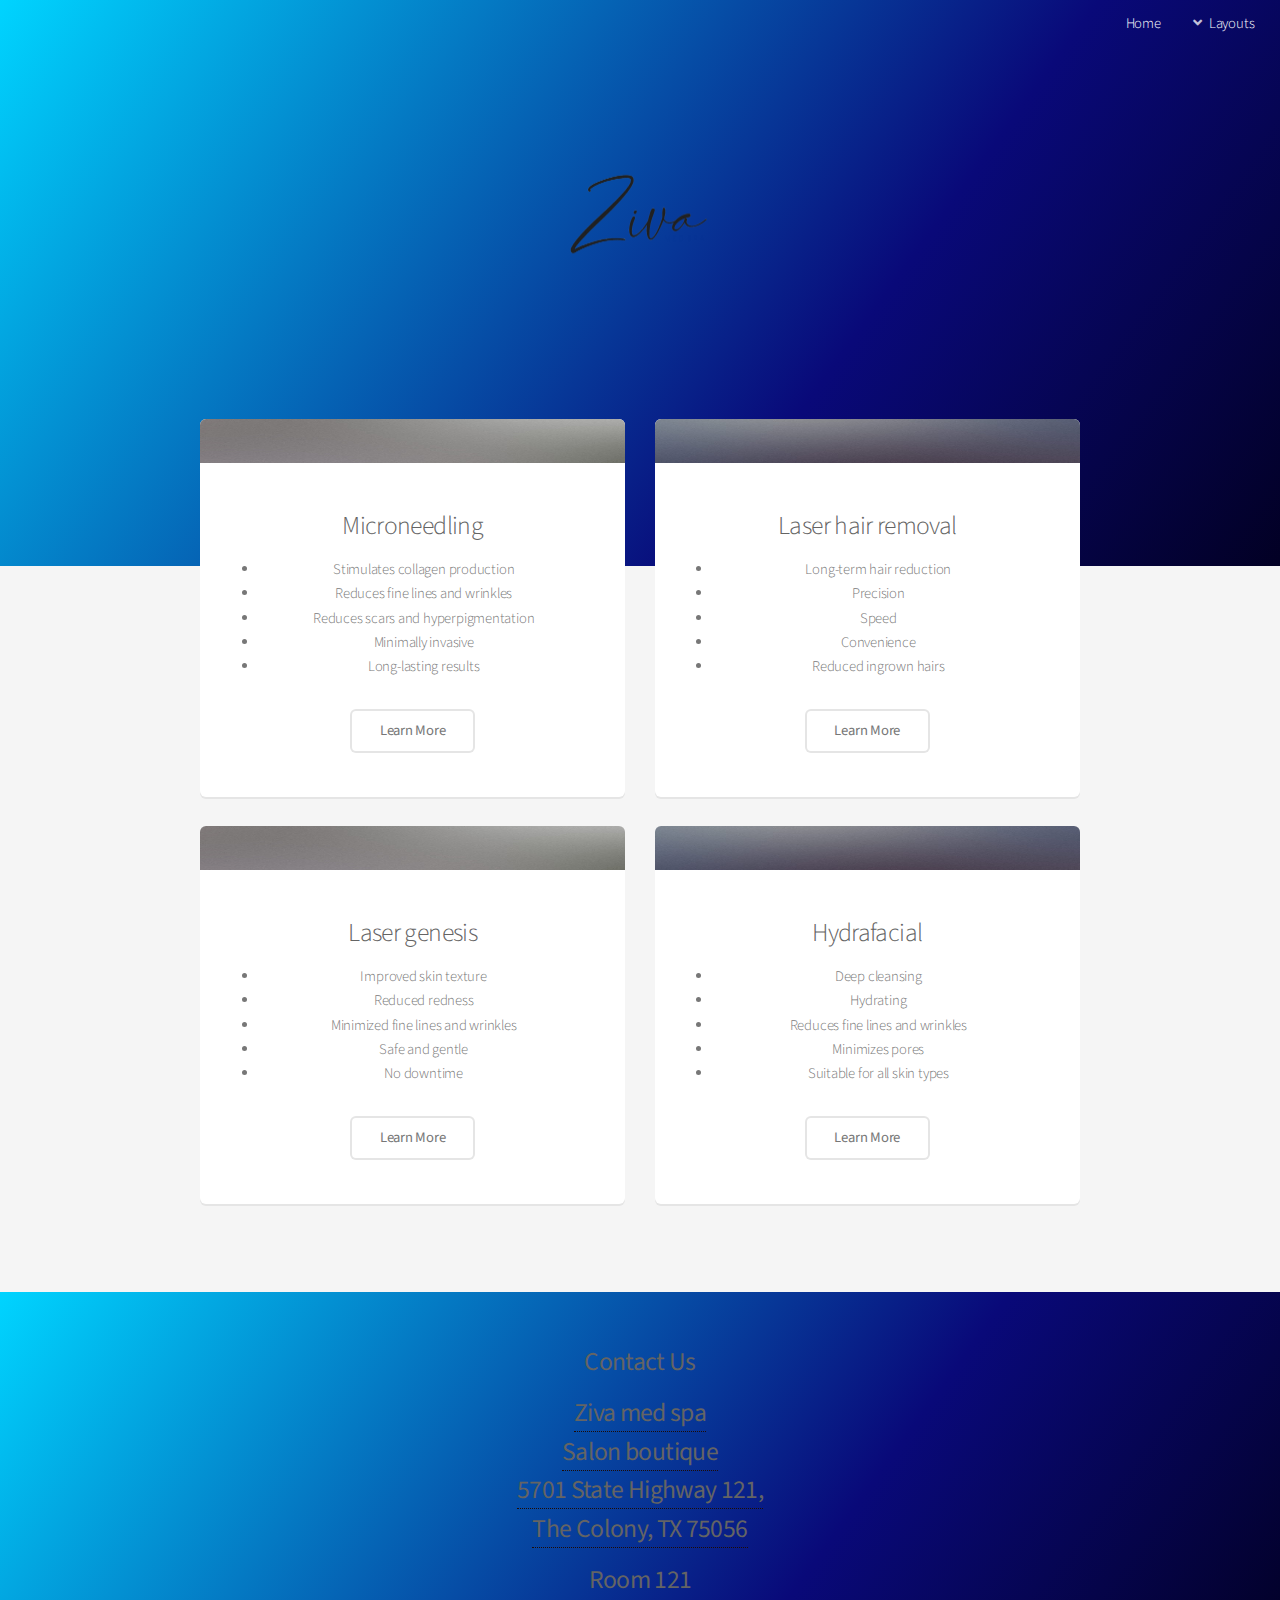
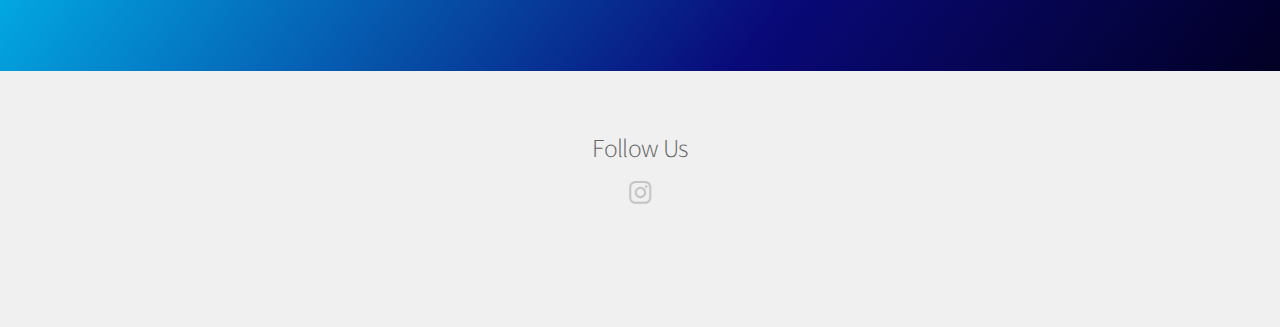
<file: index.html>
<!DOCTYPE HTML>

<html>
	<head>
		<title>Ziva</title>
		<meta charset="utf-8" />
		<meta name="viewport" content="width=device-width, initial-scale=1, user-scalable=no" />
		<link rel="stylesheet" href="assets/css/main.css" />
	</head>
	<body class="landing is-preload">
		<div id="page-wrapper">

			<!-- Header -->
				<header id="header" class="alt">
					<nav id="nav">
						<ul>
							<li><a href="index.html">Home</a></li>
							<li>
								<a href="#" class="icon solid fa-angle-down">Layouts</a>
								<ul>
									<li><a href="generic.html">Spa Specialties</a></li>
									<li><a href="contact.html">About Us</a></li>
								
								</ul>
							</li>
						</ul>
					</nav>
				</header>

			<!-- Banner -->
				<section id="banner">
					<img style="color:blue;height:10em;width: auto;text-align:center;" src="images/My project.png" alt="ZIVA Med Spa">
					
				
				</section>

			<!-- Main -->
				<section id="main" class="container">

					

					<div class="row">
						<div class="col-6 col-12-narrower">

							<section class="box special">
								<span class="image featured"><img src="images/pic02.jpg" alt="" /></span>
								<h3>Microneedling</h3>
								<ul>
								<li>Stimulates collagen production</li>
								<li>Reduces fine lines and wrinkles</li>
								<li>Reduces scars and hyperpigmentation</li>
								<li>Minimally invasive</li>
								<li>Long-lasting results</li></ul><ul class="actions special">
									<li><a href="generic.html#micr" class="button alt">Learn More</a></li>
								</ul>
							</section>

						</div>
						<div class="col-6 col-12-narrower">

							<section class="box special">
								<span class="image featured"><img src="images/pic03.jpg" alt="" /></span>
								<h3>Laser hair removal</h3>
								<ul>
								<li>Long-term hair reduction</li>
								<li>Precision</li>
								<li>Speed</li>
								<li>Convenience</li>
								<li>Reduced ingrown hairs</li></ul><ul class="actions special">
									<li><a href="generic.html#lhr" class="button alt">Learn More</a></li>
								</ul>
							</section>

						</div>
					</div>

					<div class="row">
						<div class="col-6 col-12-narrower">

							<section class="box special">
								<span class="image featured"><img src="images/pic02.jpg" alt="" /></span>
								<h3>Laser genesis</h3>
								<ul>
								<li>Improved skin texture</li>
								<li>Reduced redness</li>
								<li>Minimized fine lines and wrinkles</li>
								<li>Safe and gentle</li>
								<li>No downtime</li></ul><ul class="actions special">
									<li><a href="generic.html#lgen" class="button alt">Learn More</a></li>
								</ul>
							</section>

						</div>
						<div class="col-6 col-12-narrower">

							<section class="box special">
								<span class="image featured"><img src="images/pic03.jpg" alt="" /></span>
								<h3>Hydrafacial</h3>
								<ul>
								<li>Deep cleansing</li>
								<li>Hydrating</li>
								<li>Reduces fine lines and wrinkles</li>
								<li>Minimizes pores</li>
								<li>Suitable for all skin types</li></ul><ul class="actions special">
									<li><a href="generic.html#hydr" class="button alt">Learn More</a></li>
								</ul>
							</section>

						</div>
					</div>

				</section>

			<!-- CTA -->
				<section id="cta">

					<h3><b>Contact Us</b> </h3>
					
						<h3><a href="https://www.google.com/maps/place/Salon+Boutique+in+The+Colony,+TX+Salon+Suites/@33.0781345,-96.8685054,17z/data=!3m1!4b1!4m6!3m5!1s0x864c3b6f20e20d5f:0xc29a68a99bcab2b4!8m2!3d33.0781345!4d-96.8659305!16s%2Fg%2F11h2ff355b"><b> Ziva med spa <br>
							Salon boutique <br>
							5701 State Highway 121,<br>
							The Colony, TX 75056<br>
							</b></a></h3> 
						<h3><b>Room 121</b> </h3>



				</section>

			<!-- Footer -->
			
				<footer id="footer">
					<h3>Follow Us</h3>
					<ul class="icons">
						<!-- <li><a href="#" class="icon brands fa-twitter"><span class="label">Twitter</span></a></li> -->
						<!-- <li><a href="#" class="icon brands fa-facebook-f"><span class="label">Facebook</span></a></li> -->
						<li><a href="https://instagram.com/ziva.medspa?igshid=YmMyMTA2M2Y=
							" class="icon brands fa-instagram"><span class="label">Instagram</span></a></li>
						<!-- <li><a href="#" class="icon brands fa-github"><span class="label">Github</span></a></li>
						<li><a href="#" class="icon brands fa-dribbble"><span class="label">Dribbble</span></a></li>
						<li><a href="#" class="icon brands fa-google-plus"><span class="label">Google+</span></a></li> -->
					</ul>
					<ul class="copyright">
					</ul>
				</footer>

		</div>

		<!-- Scripts -->
			<script src="assets/js/jquery.min.js"></script>
			<script src="assets/js/jquery.dropotron.min.js"></script>
			<script src="assets/js/jquery.scrollex.min.js"></script>
			<script src="assets/js/browser.min.js"></script>
			<script src="assets/js/breakpoints.min.js"></script>
			<script src="assets/js/util.js"></script>
			<script src="assets/js/main.js"></script>

	</body>
</html>
</file>
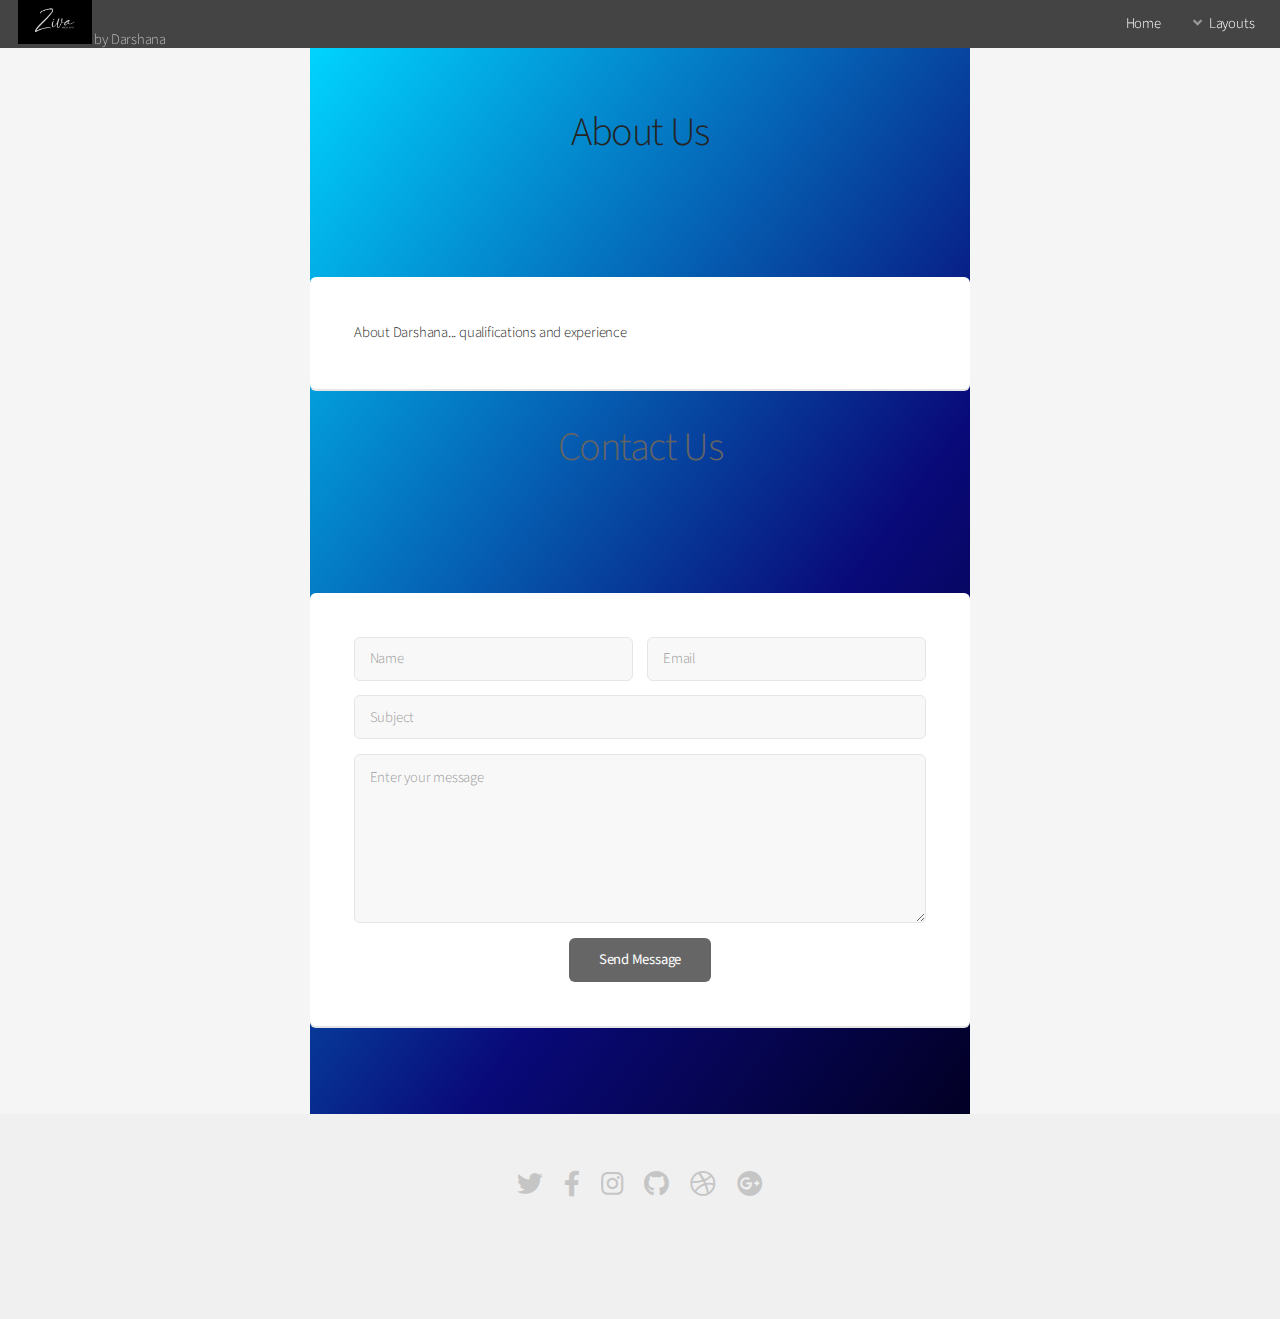
<file: contact.html>
<!DOCTYPE HTML>

<html >
	<head>
		<title>Ziva Contact</title>
		<meta charset="utf-8" />
		<meta name="viewport" content="width=device-width, initial-scale=1, user-scalable=no" />
		<link rel="stylesheet" href="assets/css/main.css" />
	</head>
	<body class="is-preload">
		<div id="page-wrapper">

			<!-- Header -->
			<header id="header">
				<h1><a href="index.html"><img src="images/BlZIVA.png" alt="Ziva Med Spa"></IMg></a> by Darshana</h1>
				<nav id="nav">
					<ul>
						<li><a href="index.html">Home</a></li>
						<li>
							<a href="#" class="icon solid fa-angle-down">Layouts</a>
							<ul>
								<li><a href="generic.html">Spa Specialties</a></li>
								<li><a href="contact.html">About Us</a></li>
								
							
							</ul>
						</li>
					</ul>
				</nav>
			</header>

			<!-- Main -->
				<section id="main" class="container medium" style="background: linear-gradient(306deg, rgba(2,0,36,1) 0%, rgba(9,9,121,1) 35%, rgba(0,212,255,1) 100%)">
					<header>
						<h2 style="color:rgb(36, 36, 36)">About Us</h2>
						<p></p>
					</header>
					<div class="box">
						<p style="color:rgb(36, 36, 36)">About Darshana... qualifications and experience</p>
						</div>
					<header>
						<h2>Contact Us</h2>
						<p></p>
					</header>
					<div class="box">
						<form method="post" action="#">
							<div class="row gtr-50 gtr-uniform">
								<div class="col-6 col-12-mobilep">
									<input type="text" name="name" id="name" value="" placeholder="Name" />
								</div>
								<div class="col-6 col-12-mobilep">
									<input type="email" name="email" id="email" value="" placeholder="Email" />
								</div>
								<div class="col-12">
									<input type="text" name="subject" id="subject" value="" placeholder="Subject" />
								</div>
								<div class="col-12">
									<textarea name="message" id="message" placeholder="Enter your message" rows="6"></textarea>
								</div>
								<div class="col-12">
									<ul class="actions special">
										<li><input type="submit" value="Send Message" /></li>
									</ul>
								</div>
							</div>
						</form>
					</div>
				</section>

			<!-- Footer -->
				<footer id="footer">
					<ul class="icons">
						<li><a href="#" class="icon brands fa-twitter"><span class="label">Twitter</span></a></li>
						<li><a href="#" class="icon brands fa-facebook-f"><span class="label">Facebook</span></a></li>
						<li><a href="#" class="icon brands fa-instagram"><span class="label">Instagram</span></a></li>
						<li><a href="#" class="icon brands fa-github"><span class="label">Github</span></a></li>
						<li><a href="#" class="icon brands fa-dribbble"><span class="label">Dribbble</span></a></li>
						<li><a href="#" class="icon brands fa-google-plus"><span class="label">Google+</span></a></li>
					</ul>
					
				</footer>

		</div>

		<!-- Scripts -->
			<script src="assets/js/jquery.min.js"></script>
			<script src="assets/js/jquery.dropotron.min.js"></script>
			<script src="assets/js/jquery.scrollex.min.js"></script>
			<script src="assets/js/browser.min.js"></script>
			<script src="assets/js/breakpoints.min.js"></script>
			<script src="assets/js/util.js"></script>
			<script src="assets/js/main.js"></script>

	</body>
</html>
</file>
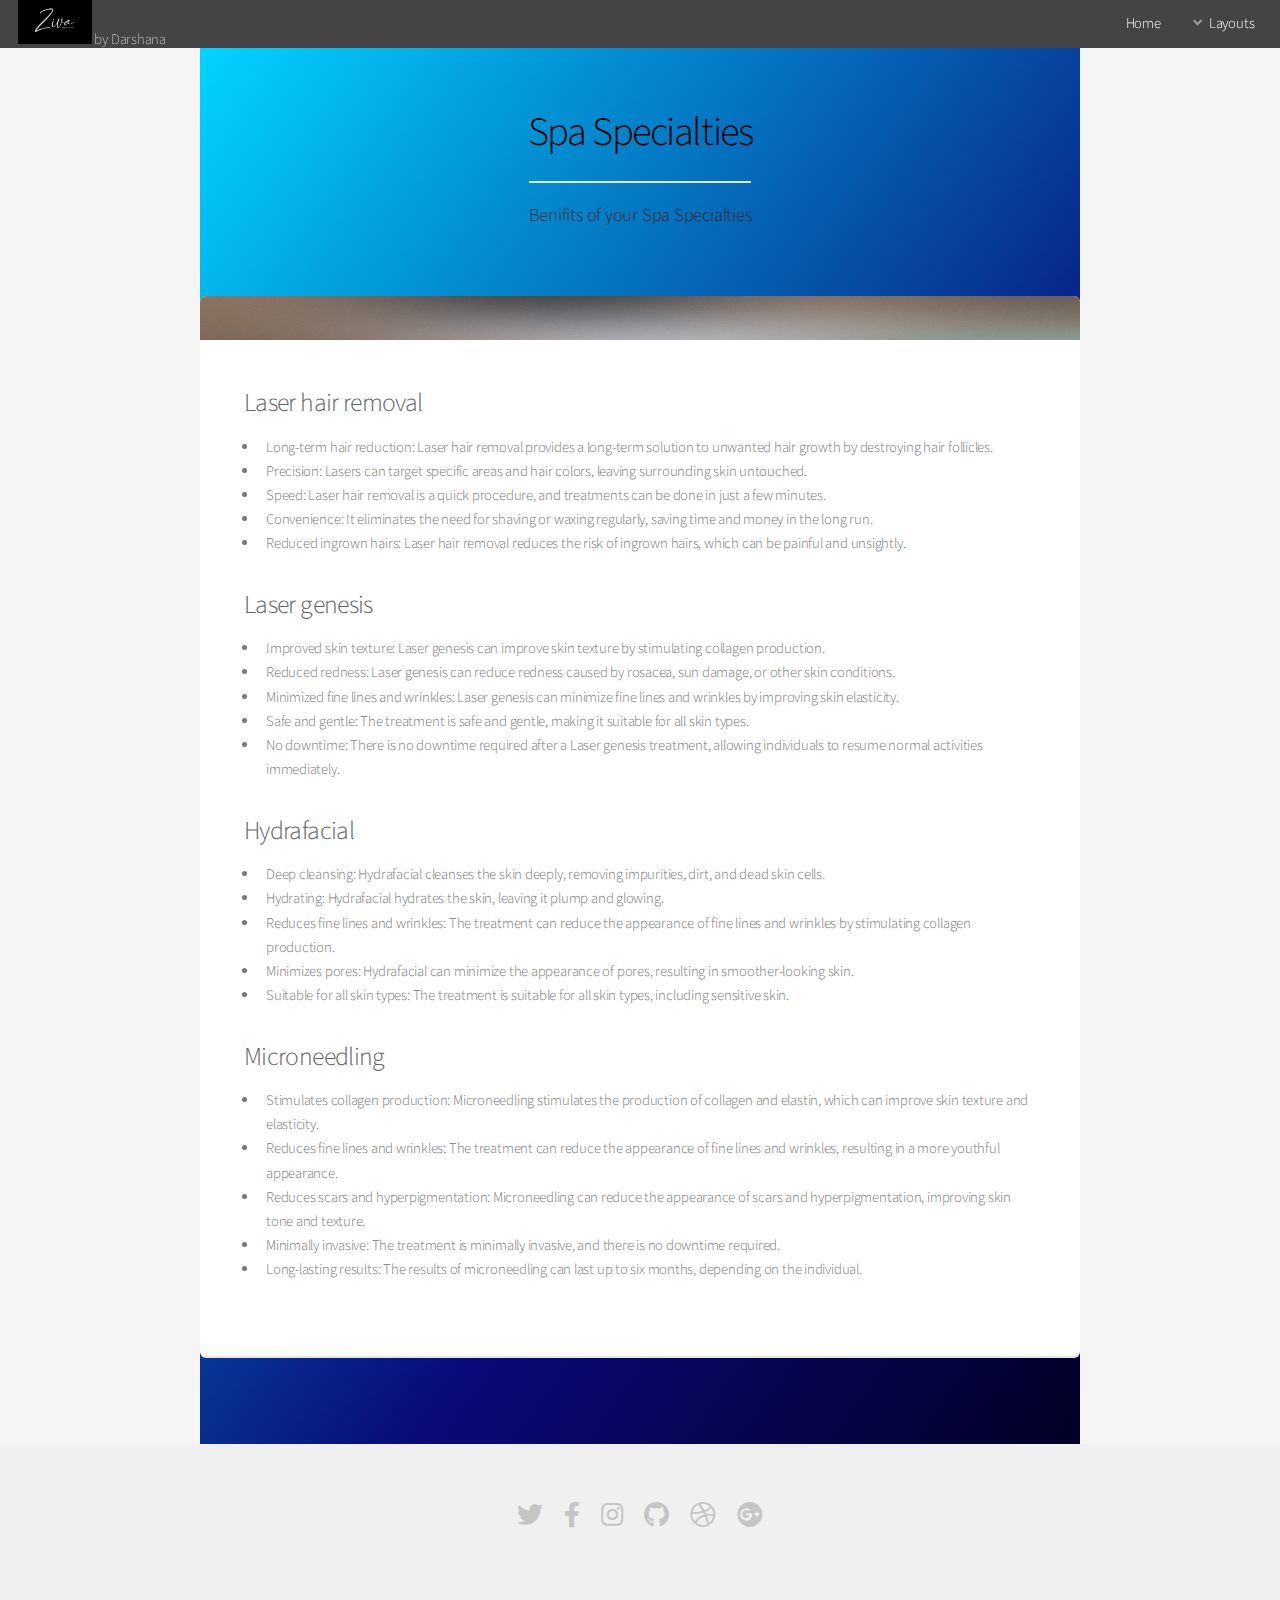
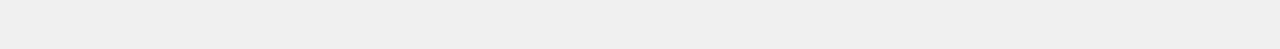
<file: generic.html>
<!DOCTYPE HTML>

<html>
	<head>
		<title>Ziva</title>
		<meta charset="utf-8" />
		<meta name="viewport" content="width=device-width, initial-scale=1, user-scalable=no" />
		<link rel="stylesheet" href="assets/css/main.css" />
	</head>
	<body class="is-preload">
		<div id="page-wrapper">

			<!-- Header -->
				<header id="header">
					<h1><a href="index.html"><img src="images/BlZIVA.png" alt="Ziva Med Spa"></IMg></a> by Darshana</h1>
					<nav id="nav">
						<ul>
							<li><a href="index.html">Home</a></li>
							<li>
								<a href="#" class="icon solid fa-angle-down">Layouts</a>
								<ul>
									<li><a href="generic.html">Spa Specialties</a></li>
									<li><a href="contact.html">About Us</a></li>
									
								
								</ul>
							</li>
						</ul>
					</nav>
				</header>

			<!-- Main -->
				<section id="main" class="container" style="background: linear-gradient(306deg, rgba(2,0,36,1) 0%, rgba(9,9,121,1) 35%, rgba(0,212,255,1) 100%)">
					<header>
						<h2 style="color:black">Spa Specialties</h2>
						<p style="color:rgb(42, 40, 40)">Benifits of your Spa Specialties</p>
					</header>
					<div class="box">
						<span class="image featured"><img src="images/pic01.jpg" alt="" /></span>
						<h3 id="lhr">Laser hair removal</h3>
						
						<ul>
							<li>Long-term hair reduction: Laser hair removal provides a long-term solution to unwanted hair growth by destroying hair follicles.</li>
							<li>Precision: Lasers can target specific areas and hair colors, leaving surrounding skin untouched.</li>
							<li>Speed: Laser hair removal is a quick procedure, and treatments can be done in just a few minutes.</li>
							<li>Convenience: It eliminates the need for shaving or waxing regularly, saving time and money in the long run.</li>
							<li>Reduced ingrown hairs: Laser hair removal reduces the risk of ingrown hairs, which can be painful and unsightly.</li></ul>
						
						
						<div class="row">
							<div class="row-6 row-12-mobilep">
								<h3 id="lgen">Laser genesis</h3>


								<ul>
									<li>Improved skin texture: Laser genesis can improve skin texture by stimulating collagen production.</li>
									<li>Reduced redness: Laser genesis can reduce redness caused by rosacea, sun damage, or other skin conditions.</li>
									<li>Minimized fine lines and wrinkles: Laser genesis can minimize fine lines and wrinkles by improving skin elasticity.</li>
									<li>Safe and gentle: The treatment is safe and gentle, making it suitable for all skin types.</li>
									<li>No downtime: There is no downtime required after a Laser genesis treatment, allowing individuals to resume normal activities immediately.</li></ul>
							</div>
							<div class="row-6 row-12-mobilep">
								<h3 id="hydr">Hydrafacial</h3>


								<ul>
									<li>Deep cleansing: Hydrafacial cleanses the skin deeply, removing impurities, dirt, and dead skin cells.</li>
									<li>Hydrating: Hydrafacial hydrates the skin, leaving it plump and glowing.</li>
									<li>Reduces fine lines and wrinkles: The treatment can reduce the appearance of fine lines and wrinkles by stimulating collagen production.</li>
									<li>Minimizes pores: Hydrafacial can minimize the appearance of pores, resulting in smoother-looking skin.</li>
									<li>Suitable for all skin types: The treatment is suitable for all skin types, including sensitive skin.</li></ul>	
							
							</div>
							<div class="row-6 row-12-mobilep">
								<h3 id="micr">Microneedling</h3>


								<ul>
									<li>Stimulates collagen production: Microneedling stimulates the production of collagen and elastin, which can improve skin texture and elasticity.</li>
									<li>Reduces fine lines and wrinkles: The treatment can reduce the appearance of fine lines and wrinkles, resulting in a more youthful appearance.</li>
									<li>Reduces scars and hyperpigmentation: Microneedling can reduce the appearance of scars and hyperpigmentation, improving skin tone and texture.</li>
									<li>Minimally invasive: The treatment is minimally invasive, and there is no downtime required.</li>
									<li>Long-lasting results: The results of microneedling can last up to six months, depending on the individual.</li></ul>	
							
							</div>
						</div>
					</div>
				</section>

			<!-- Footer -->
				<footer id="footer">
					<ul class="icons">
						<li><a href="#" class="icon brands fa-twitter"><span class="label">Twitter</span></a></li>
						<li><a href="#" class="icon brands fa-facebook-f"><span class="label">Facebook</span></a></li>
						<li><a href="#" class="icon brands fa-instagram"><span class="label">Instagram</span></a></li>
						<li><a href="#" class="icon brands fa-github"><span class="label">Github</span></a></li>
						<li><a href="#" class="icon brands fa-dribbble"><span class="label">Dribbble</span></a></li>
						<li><a href="#" class="icon brands fa-google-plus"><span class="label">Google+</span></a></li>
					</ul>
				
				</footer>

		</div>

		<!-- Scripts -->
			<script src="assets/js/jquery.min.js"></script>
			<script src="assets/js/jquery.dropotron.min.js"></script>
			<script src="assets/js/jquery.scrollex.min.js"></script>
			<script src="assets/js/browser.min.js"></script>
			<script src="assets/js/breakpoints.min.js"></script>
			<script src="assets/js/util.js"></script>
			<script src="assets/js/main.js"></script>

	</body>
</html>
</file>
<file: assets/css/main.css>
@import url("fontawesome-all.min.css");
@import url("https://fonts.googleapis.com/css?family=Source+Sans+Pro:300,400,300italic,400italic");

/*
	Alpha by HTML5 UP
	html5up.net | @ajlkn
	Free for personal and commercial use under the CCA 3.0 license (html5up.net/license)
*/

/* Reset */

/* Based on meyerweb.com/eric/tools/css/reset (v2.0 | 20110126 | License: public domain) */

	html, body, div, span, applet, object,
	iframe, h1, h2, h3, h4, h5, h6, p, blockquote,
	pre, a, abbr, acronym, address, big, cite,
	code, del, dfn, em, img, ins, kbd, q, s, samp,
	small, strike, strong, sub, sup, tt, var, b,
	u, i, center, dl, dt, dd, ol, ul, li, fieldset,
	form, label, legend, table, caption, tbody,
	tfoot, thead, tr, th, td, article, aside,
	canvas, details, embed, figure, figcaption,
	footer, header, hgroup, menu, nav, output, ruby,
	section, summary, time, mark, audio, video {
		margin: 0;
		padding: 0;
		border: 0;
		font-size: 100%;
		font: inherit;
		vertical-align: baseline;
	}

	img{width: 5em;height: 3em;}


	article, aside, details, figcaption, figure,
	footer, header, hgroup, menu, nav, section {
		display: block;
	}

	body {
		line-height: 1;
	}

	ol, ul {
		list-style: none;
	}

	blockquote, q {
		quotes: none;
	}

		blockquote:before, blockquote:after, q:before, q:after {
			content: '';
			content: none;
		}

	table {
		border-collapse: collapse;
		border-spacing: 0;
	}

	body {
		-webkit-text-size-adjust: none;
	}

	mark {
		background-color: transparent;
		color: inherit;
	}

	input::-moz-focus-inner {
		border: 0;
		padding: 0;
	}

	input, select, textarea {
		-moz-appearance: none;
		-webkit-appearance: none;
		-ms-appearance: none;
		appearance: none;
	}

/* Basic */

	@-ms-viewport {
		width: device-width;
	}

	body {
		-ms-overflow-style: scrollbar;
	}

	@media screen and (max-width: 480px) {

		html, body {
			min-width: 320px;
		}

	}

	html {
		box-sizing: border-box;
	}

	*, *:before, *:after {
		box-sizing: inherit;
	}

	body {
		background: #f5f5f5;
	}

	body, input, select, textarea {
		color: #777;
		font-family: "Source Sans Pro", sans-serif;
		font-size: 16pt;
		font-weight: 300;
		line-height: 1.65em;
		letter-spacing: -0.015em;
	}

	a {
		-moz-transition: color 0.2s ease-in-out, border-bottom-color 0.2s ease-in-out;
		-webkit-transition: color 0.2s ease-in-out, border-bottom-color 0.2s ease-in-out;
		-ms-transition: color 0.2s ease-in-out, border-bottom-color 0.2s ease-in-out;
		transition: color 0.2s ease-in-out, border-bottom-color 0.2s ease-in-out;
		border-bottom: dotted 1px;
		color: #e89980;
		text-decoration: none;
	}

		a:hover {
			border-bottom-color: transparent;
		}

	strong, b {
		color: #646464;
		font-weight: 400;
	}

	em, i {
		font-style: italic;
	}

	p {
		margin: 0 0 2em 0;
	}

	h1, h2, h3, h4, h5, h6 {
		color: #646464;
		font-weight: 300;
		line-height: 1em;
		margin: 0 0 0.5em 0;
	}

		h1 a, h2 a, h3 a, h4 a, h5 a, h6 a {
			color: inherit;
			text-decoration: none;
		}

	h2 {
		font-size: 2.25em;
		line-height: 1.5em;
		letter-spacing: -0.035em;
	}

	h3 {
		font-size: 1.75em;
		line-height: 1.5em;
		letter-spacing: -0.025em;
	}

	h4 {
		font-size: 1.1em;
		line-height: 1.5em;
		letter-spacing: 0;
	}

	h5 {
		font-size: 0.9em;
		line-height: 1.5em;
		letter-spacing: 0;
	}

	h6 {
		font-size: 0.7em;
		line-height: 1.5em;
		letter-spacing: 0;
	}

	sub {
		font-size: 0.8em;
		position: relative;
		top: 0.5em;
	}

	sup {
		font-size: 0.8em;
		position: relative;
		top: -0.5em;
	}

	hr {
		border: 0;
		border-bottom: solid 2px #e5e5e5;
		margin: 2em 0;
	}

		hr.major {
			margin: 3em 0;
		}

	blockquote {
		border-left: solid 4px #e5e5e5;
		font-style: italic;
		margin: 0 0 2em 0;
		padding: 0.5em 0 0.5em 2em;
	}

	pre {
		-webkit-overflow-scrolling: touch;
		background: #f8f8f8;
		border-radius: 6px;
		border: solid 1px #e5e5e5;
		font-family: monospace;
		font-size: 0.9em;
		line-height: 1.75em;
		margin: 0 0 2em 0;
		overflow-x: auto;
		padding: 1em 1.5em;
	}

	code {
		background: #f8f8f8;
		border-radius: 6px;
		border: solid 1px #e5e5e5;
		font-family: monospace;
		font-size: 0.9em;
		margin: 0 0.25em;
		padding: 0.25em 0.65em;
	}

	.align-left {
		text-align: left;
	}

	.align-center {
		text-align: center;
	}

	.align-right {
		text-align: right;
	}

/* Row */

	.row {
		display: flex;
		flex-wrap: wrap;
		box-sizing: border-box;
		align-items: stretch;
	}

		.row > * {
			box-sizing: border-box;
		}

		.row.gtr-uniform > * > :last-child {
			margin-bottom: 0;
		}

		.row.aln-left {
			justify-content: flex-start;
		}

		.row.aln-center {
			justify-content: center;
		}

		.row.aln-right {
			justify-content: flex-end;
		}

		.row.aln-top {
			align-items: flex-start;
		}

		.row.aln-middle {
			align-items: center;
		}

		.row.aln-bottom {
			align-items: flex-end;
		}

		.row > .imp {
			order: -1;
		}

		.row > .col-1 {
			width: 8.33333%;
		}

		.row > .off-1 {
			margin-left: 8.33333%;
		}

		.row > .col-2 {
			width: 16.66667%;
		}

		.row > .off-2 {
			margin-left: 16.66667%;
		}

		.row > .col-3 {
			width: 25%;
		}

		.row > .off-3 {
			margin-left: 25%;
		}

		.row > .col-4 {
			width: 33.33333%;
		}

		.row > .off-4 {
			margin-left: 33.33333%;
		}

		.row > .col-5 {
			width: 41.66667%;
		}

		.row > .off-5 {
			margin-left: 41.66667%;
		}

		.row > .col-6 {
			width: 50%;
		}

		.row > .off-6 {
			margin-left: 50%;
		}

		.row > .col-7 {
			width: 58.33333%;
		}

		.row > .off-7 {
			margin-left: 58.33333%;
		}

		.row > .col-8 {
			width: 66.66667%;
		}

		.row > .off-8 {
			margin-left: 66.66667%;
		}

		.row > .col-9 {
			width: 75%;
		}

		.row > .off-9 {
			margin-left: 75%;
		}

		.row > .col-10 {
			width: 83.33333%;
		}

		.row > .off-10 {
			margin-left: 83.33333%;
		}

		.row > .col-11 {
			width: 91.66667%;
		}

		.row > .off-11 {
			margin-left: 91.66667%;
		}

		.row > .col-12 {
			width: 100%;
		}

		.row > .off-12 {
			margin-left: 100%;
		}

		.row.gtr-0 {
			margin-top: 0;
			margin-left: 0em;
		}

			.row.gtr-0 > * {
				padding: 0 0 0 0em;
			}

			.row.gtr-0.gtr-uniform {
				margin-top: 0em;
			}

				.row.gtr-0.gtr-uniform > * {
					padding-top: 0em;
				}

		.row.gtr-25 {
			margin-top: 0;
			margin-left: -0.5em;
		}

			.row.gtr-25 > * {
				padding: 0 0 0 0.5em;
			}

			.row.gtr-25.gtr-uniform {
				margin-top: -0.5em;
			}

				.row.gtr-25.gtr-uniform > * {
					padding-top: 0.5em;
				}

		.row.gtr-50 {
			margin-top: 0;
			margin-left: -1em;
		}

			.row.gtr-50 > * {
				padding: 0 0 0 1em;
			}

			.row.gtr-50.gtr-uniform {
				margin-top: -1em;
			}

				.row.gtr-50.gtr-uniform > * {
					padding-top: 1em;
				}

		.row {
			margin-top: 0;
			margin-left: -2em;
		}

			.row > * {
				padding: 0 0 0 2em;
			}

			.row.gtr-uniform {
				margin-top: -2em;
			}

				.row.gtr-uniform > * {
					padding-top: 2em;
				}

		.row.gtr-150 {
			margin-top: 0;
			margin-left: -3em;
		}

			.row.gtr-150 > * {
				padding: 0 0 0 3em;
			}

			.row.gtr-150.gtr-uniform {
				margin-top: -3em;
			}

				.row.gtr-150.gtr-uniform > * {
					padding-top: 3em;
				}

		.row.gtr-200 {
			margin-top: 0;
			margin-left: -4em;
		}

			.row.gtr-200 > * {
				padding: 0 0 0 4em;
			}

			.row.gtr-200.gtr-uniform {
				margin-top: -4em;
			}

				.row.gtr-200.gtr-uniform > * {
					padding-top: 4em;
				}

		@media screen and (max-width: 1680px) {

			.row {
				display: flex;
				flex-wrap: wrap;
				box-sizing: border-box;
				align-items: stretch;
			}

				.row > * {
					box-sizing: border-box;
				}

				.row.gtr-uniform > * > :last-child {
					margin-bottom: 0;
				}

				.row.aln-left {
					justify-content: flex-start;
				}

				.row.aln-center {
					justify-content: center;
				}

				.row.aln-right {
					justify-content: flex-end;
				}

				.row.aln-top {
					align-items: flex-start;
				}

				.row.aln-middle {
					align-items: center;
				}

				.row.aln-bottom {
					align-items: flex-end;
				}

				.row > .imp-wide {
					order: -1;
				}

				.row > .col-1-wide {
					width: 8.33333%;
				}

				.row > .off-1-wide {
					margin-left: 8.33333%;
				}

				.row > .col-2-wide {
					width: 16.66667%;
				}

				.row > .off-2-wide {
					margin-left: 16.66667%;
				}

				.row > .col-3-wide {
					width: 25%;
				}

				.row > .off-3-wide {
					margin-left: 25%;
				}

				.row > .col-4-wide {
					width: 33.33333%;
				}

				.row > .off-4-wide {
					margin-left: 33.33333%;
				}

				.row > .col-5-wide {
					width: 41.66667%;
				}

				.row > .off-5-wide {
					margin-left: 41.66667%;
				}

				.row > .col-6-wide {
					width: 50%;
				}

				.row > .off-6-wide {
					margin-left: 50%;
				}

				.row > .col-7-wide {
					width: 58.33333%;
				}

				.row > .off-7-wide {
					margin-left: 58.33333%;
				}

				.row > .col-8-wide {
					width: 66.66667%;
				}

				.row > .off-8-wide {
					margin-left: 66.66667%;
				}

				.row > .col-9-wide {
					width: 75%;
				}

				.row > .off-9-wide {
					margin-left: 75%;
				}

				.row > .col-10-wide {
					width: 83.33333%;
				}

				.row > .off-10-wide {
					margin-left: 83.33333%;
				}

				.row > .col-11-wide {
					width: 91.66667%;
				}

				.row > .off-11-wide {
					margin-left: 91.66667%;
				}

				.row > .col-12-wide {
					width: 100%;
				}

				.row > .off-12-wide {
					margin-left: 100%;
				}

				.row.gtr-0 {
					margin-top: 0;
					margin-left: 0em;
				}

					.row.gtr-0 > * {
						padding: 0 0 0 0em;
					}

					.row.gtr-0.gtr-uniform {
						margin-top: 0em;
					}

						.row.gtr-0.gtr-uniform > * {
							padding-top: 0em;
						}

				.row.gtr-25 {
					margin-top: 0;
					margin-left: -0.5em;
				}

					.row.gtr-25 > * {
						padding: 0 0 0 0.5em;
					}

					.row.gtr-25.gtr-uniform {
						margin-top: -0.5em;
					}

						.row.gtr-25.gtr-uniform > * {
							padding-top: 0.5em;
						}

				.row.gtr-50 {
					margin-top: 0;
					margin-left: -1em;
				}

					.row.gtr-50 > * {
						padding: 0 0 0 1em;
					}

					.row.gtr-50.gtr-uniform {
						margin-top: -1em;
					}

						.row.gtr-50.gtr-uniform > * {
							padding-top: 1em;
						}

				.row {
					margin-top: 0;
					margin-left: -2em;
				}

					.row > * {
						padding: 0 0 0 2em;
					}

					.row.gtr-uniform {
						margin-top: -2em;
					}

						.row.gtr-uniform > * {
							padding-top: 2em;
						}

				.row.gtr-150 {
					margin-top: 0;
					margin-left: -3em;
				}

					.row.gtr-150 > * {
						padding: 0 0 0 3em;
					}

					.row.gtr-150.gtr-uniform {
						margin-top: -3em;
					}

						.row.gtr-150.gtr-uniform > * {
							padding-top: 3em;
						}

				.row.gtr-200 {
					margin-top: 0;
					margin-left: -4em;
				}

					.row.gtr-200 > * {
						padding: 0 0 0 4em;
					}

					.row.gtr-200.gtr-uniform {
						margin-top: -4em;
					}

						.row.gtr-200.gtr-uniform > * {
							padding-top: 4em;
						}

		}

		@media screen and (max-width: 1280px) {

			.row {
				display: flex;
				flex-wrap: wrap;
				box-sizing: border-box;
				align-items: stretch;
			}

				.row > * {
					box-sizing: border-box;
				}

				.row.gtr-uniform > * > :last-child {
					margin-bottom: 0;
				}

				.row.aln-left {
					justify-content: flex-start;
				}

				.row.aln-center {
					justify-content: center;
				}

				.row.aln-right {
					justify-content: flex-end;
				}

				.row.aln-top {
					align-items: flex-start;
				}

				.row.aln-middle {
					align-items: center;
				}

				.row.aln-bottom {
					align-items: flex-end;
				}

				.row > .imp-normal {
					order: -1;
				}

				.row > .col-1-normal {
					width: 8.33333%;
				}

				.row > .off-1-normal {
					margin-left: 8.33333%;
				}

				.row > .col-2-normal {
					width: 16.66667%;
				}

				.row > .off-2-normal {
					margin-left: 16.66667%;
				}

				.row > .col-3-normal {
					width: 25%;
				}

				.row > .off-3-normal {
					margin-left: 25%;
				}

				.row > .col-4-normal {
					width: 33.33333%;
				}

				.row > .off-4-normal {
					margin-left: 33.33333%;
				}

				.row > .col-5-normal {
					width: 41.66667%;
				}

				.row > .off-5-normal {
					margin-left: 41.66667%;
				}

				.row > .col-6-normal {
					width: 50%;
				}

				.row > .off-6-normal {
					margin-left: 50%;
				}

				.row > .col-7-normal {
					width: 58.33333%;
				}

				.row > .off-7-normal {
					margin-left: 58.33333%;
				}

				.row > .col-8-normal {
					width: 66.66667%;
				}

				.row > .off-8-normal {
					margin-left: 66.66667%;
				}

				.row > .col-9-normal {
					width: 75%;
				}

				.row > .off-9-normal {
					margin-left: 75%;
				}

				.row > .col-10-normal {
					width: 83.33333%;
				}

				.row > .off-10-normal {
					margin-left: 83.33333%;
				}

				.row > .col-11-normal {
					width: 91.66667%;
				}

				.row > .off-11-normal {
					margin-left: 91.66667%;
				}

				.row > .col-12-normal {
					width: 100%;
				}

				.row > .off-12-normal {
					margin-left: 100%;
				}

				.row.gtr-0 {
					margin-top: 0;
					margin-left: 0em;
				}

					.row.gtr-0 > * {
						padding: 0 0 0 0em;
					}

					.row.gtr-0.gtr-uniform {
						margin-top: 0em;
					}

						.row.gtr-0.gtr-uniform > * {
							padding-top: 0em;
						}

				.row.gtr-25 {
					margin-top: 0;
					margin-left: -0.5em;
				}

					.row.gtr-25 > * {
						padding: 0 0 0 0.5em;
					}

					.row.gtr-25.gtr-uniform {
						margin-top: -0.5em;
					}

						.row.gtr-25.gtr-uniform > * {
							padding-top: 0.5em;
						}

				.row.gtr-50 {
					margin-top: 0;
					margin-left: -1em;
				}

					.row.gtr-50 > * {
						padding: 0 0 0 1em;
					}

					.row.gtr-50.gtr-uniform {
						margin-top: -1em;
					}

						.row.gtr-50.gtr-uniform > * {
							padding-top: 1em;
						}

				.row {
					margin-top: 0;
					margin-left: -2em;
				}

					.row > * {
						padding: 0 0 0 2em;
					}

					.row.gtr-uniform {
						margin-top: -2em;
					}

						.row.gtr-uniform > * {
							padding-top: 2em;
						}

				.row.gtr-150 {
					margin-top: 0;
					margin-left: -3em;
				}

					.row.gtr-150 > * {
						padding: 0 0 0 3em;
					}

					.row.gtr-150.gtr-uniform {
						margin-top: -3em;
					}

						.row.gtr-150.gtr-uniform > * {
							padding-top: 3em;
						}

				.row.gtr-200 {
					margin-top: 0;
					margin-left: -4em;
				}

					.row.gtr-200 > * {
						padding: 0 0 0 4em;
					}

					.row.gtr-200.gtr-uniform {
						margin-top: -4em;
					}

						.row.gtr-200.gtr-uniform > * {
							padding-top: 4em;
						}

		}

		@media screen and (max-width: 980px) {

			.row {
				display: flex;
				flex-wrap: wrap;
				box-sizing: border-box;
				align-items: stretch;
			}

				.row > * {
					box-sizing: border-box;
				}

				.row.gtr-uniform > * > :last-child {
					margin-bottom: 0;
				}

				.row.aln-left {
					justify-content: flex-start;
				}

				.row.aln-center {
					justify-content: center;
				}

				.row.aln-right {
					justify-content: flex-end;
				}

				.row.aln-top {
					align-items: flex-start;
				}

				.row.aln-middle {
					align-items: center;
				}

				.row.aln-bottom {
					align-items: flex-end;
				}

				.row > .imp-narrow {
					order: -1;
				}

				.row > .col-1-narrow {
					width: 8.33333%;
				}

				.row > .off-1-narrow {
					margin-left: 8.33333%;
				}

				.row > .col-2-narrow {
					width: 16.66667%;
				}

				.row > .off-2-narrow {
					margin-left: 16.66667%;
				}

				.row > .col-3-narrow {
					width: 25%;
				}

				.row > .off-3-narrow {
					margin-left: 25%;
				}

				.row > .col-4-narrow {
					width: 33.33333%;
				}

				.row > .off-4-narrow {
					margin-left: 33.33333%;
				}

				.row > .col-5-narrow {
					width: 41.66667%;
				}

				.row > .off-5-narrow {
					margin-left: 41.66667%;
				}

				.row > .col-6-narrow {
					width: 50%;
				}

				.row > .off-6-narrow {
					margin-left: 50%;
				}

				.row > .col-7-narrow {
					width: 58.33333%;
				}

				.row > .off-7-narrow {
					margin-left: 58.33333%;
				}

				.row > .col-8-narrow {
					width: 66.66667%;
				}

				.row > .off-8-narrow {
					margin-left: 66.66667%;
				}

				.row > .col-9-narrow {
					width: 75%;
				}

				.row > .off-9-narrow {
					margin-left: 75%;
				}

				.row > .col-10-narrow {
					width: 83.33333%;
				}

				.row > .off-10-narrow {
					margin-left: 83.33333%;
				}

				.row > .col-11-narrow {
					width: 91.66667%;
				}

				.row > .off-11-narrow {
					margin-left: 91.66667%;
				}

				.row > .col-12-narrow {
					width: 100%;
				}

				.row > .off-12-narrow {
					margin-left: 100%;
				}

				.row.gtr-0 {
					margin-top: 0;
					margin-left: 0em;
				}

					.row.gtr-0 > * {
						padding: 0 0 0 0em;
					}

					.row.gtr-0.gtr-uniform {
						margin-top: 0em;
					}

						.row.gtr-0.gtr-uniform > * {
							padding-top: 0em;
						}

				.row.gtr-25 {
					margin-top: 0;
					margin-left: -0.5em;
				}

					.row.gtr-25 > * {
						padding: 0 0 0 0.5em;
					}

					.row.gtr-25.gtr-uniform {
						margin-top: -0.5em;
					}

						.row.gtr-25.gtr-uniform > * {
							padding-top: 0.5em;
						}

				.row.gtr-50 {
					margin-top: 0;
					margin-left: -1em;
				}

					.row.gtr-50 > * {
						padding: 0 0 0 1em;
					}

					.row.gtr-50.gtr-uniform {
						margin-top: -1em;
					}

						.row.gtr-50.gtr-uniform > * {
							padding-top: 1em;
						}

				.row {
					margin-top: 0;
					margin-left: -2em;
				}

					.row > * {
						padding: 0 0 0 2em;
					}

					.row.gtr-uniform {
						margin-top: -2em;
					}

						.row.gtr-uniform > * {
							padding-top: 2em;
						}

				.row.gtr-150 {
					margin-top: 0;
					margin-left: -3em;
				}

					.row.gtr-150 > * {
						padding: 0 0 0 3em;
					}

					.row.gtr-150.gtr-uniform {
						margin-top: -3em;
					}

						.row.gtr-150.gtr-uniform > * {
							padding-top: 3em;
						}

				.row.gtr-200 {
					margin-top: 0;
					margin-left: -4em;
				}

					.row.gtr-200 > * {
						padding: 0 0 0 4em;
					}

					.row.gtr-200.gtr-uniform {
						margin-top: -4em;
					}

						.row.gtr-200.gtr-uniform > * {
							padding-top: 4em;
						}

		}

		@media screen and (max-width: 840px) {

			.row {
				display: flex;
				flex-wrap: wrap;
				box-sizing: border-box;
				align-items: stretch;
			}

				.row > * {
					box-sizing: border-box;
				}

				.row.gtr-uniform > * > :last-child {
					margin-bottom: 0;
				}

				.row.aln-left {
					justify-content: flex-start;
				}

				.row.aln-center {
					justify-content: center;
				}

				.row.aln-right {
					justify-content: flex-end;
				}

				.row.aln-top {
					align-items: flex-start;
				}

				.row.aln-middle {
					align-items: center;
				}

				.row.aln-bottom {
					align-items: flex-end;
				}

				.row > .imp-narrower {
					order: -1;
				}

				.row > .col-1-narrower {
					width: 8.33333%;
				}

				.row > .off-1-narrower {
					margin-left: 8.33333%;
				}

				.row > .col-2-narrower {
					width: 16.66667%;
				}

				.row > .off-2-narrower {
					margin-left: 16.66667%;
				}

				.row > .col-3-narrower {
					width: 25%;
				}

				.row > .off-3-narrower {
					margin-left: 25%;
				}

				.row > .col-4-narrower {
					width: 33.33333%;
				}

				.row > .off-4-narrower {
					margin-left: 33.33333%;
				}

				.row > .col-5-narrower {
					width: 41.66667%;
				}

				.row > .off-5-narrower {
					margin-left: 41.66667%;
				}

				.row > .col-6-narrower {
					width: 50%;
				}

				.row > .off-6-narrower {
					margin-left: 50%;
				}

				.row > .col-7-narrower {
					width: 58.33333%;
				}

				.row > .off-7-narrower {
					margin-left: 58.33333%;
				}

				.row > .col-8-narrower {
					width: 66.66667%;
				}

				.row > .off-8-narrower {
					margin-left: 66.66667%;
				}

				.row > .col-9-narrower {
					width: 75%;
				}

				.row > .off-9-narrower {
					margin-left: 75%;
				}

				.row > .col-10-narrower {
					width: 83.33333%;
				}

				.row > .off-10-narrower {
					margin-left: 83.33333%;
				}

				.row > .col-11-narrower {
					width: 91.66667%;
				}

				.row > .off-11-narrower {
					margin-left: 91.66667%;
				}

				.row > .col-12-narrower {
					width: 100%;
				}

				.row > .off-12-narrower {
					margin-left: 100%;
				}

				.row.gtr-0 {
					margin-top: 0;
					margin-left: 0em;
				}

					.row.gtr-0 > * {
						padding: 0 0 0 0em;
					}

					.row.gtr-0.gtr-uniform {
						margin-top: 0em;
					}

						.row.gtr-0.gtr-uniform > * {
							padding-top: 0em;
						}

				.row.gtr-25 {
					margin-top: 0;
					margin-left: -0.5em;
				}

					.row.gtr-25 > * {
						padding: 0 0 0 0.5em;
					}

					.row.gtr-25.gtr-uniform {
						margin-top: -0.5em;
					}

						.row.gtr-25.gtr-uniform > * {
							padding-top: 0.5em;
						}

				.row.gtr-50 {
					margin-top: 0;
					margin-left: -1em;
				}

					.row.gtr-50 > * {
						padding: 0 0 0 1em;
					}

					.row.gtr-50.gtr-uniform {
						margin-top: -1em;
					}

						.row.gtr-50.gtr-uniform > * {
							padding-top: 1em;
						}

				.row {
					margin-top: 0;
					margin-left: -2em;
				}

					.row > * {
						padding: 0 0 0 2em;
					}

					.row.gtr-uniform {
						margin-top: -2em;
					}

						.row.gtr-uniform > * {
							padding-top: 2em;
						}

				.row.gtr-150 {
					margin-top: 0;
					margin-left: -3em;
				}

					.row.gtr-150 > * {
						padding: 0 0 0 3em;
					}

					.row.gtr-150.gtr-uniform {
						margin-top: -3em;
					}

						.row.gtr-150.gtr-uniform > * {
							padding-top: 3em;
						}

				.row.gtr-200 {
					margin-top: 0;
					margin-left: -4em;
				}

					.row.gtr-200 > * {
						padding: 0 0 0 4em;
					}

					.row.gtr-200.gtr-uniform {
						margin-top: -4em;
					}

						.row.gtr-200.gtr-uniform > * {
							padding-top: 4em;
						}

		}

		@media screen and (max-width: 736px) {

			.row {
				display: flex;
				flex-wrap: wrap;
				box-sizing: border-box;
				align-items: stretch;
			}

				.row > * {
					box-sizing: border-box;
				}

				.row.gtr-uniform > * > :last-child {
					margin-bottom: 0;
				}

				.row.aln-left {
					justify-content: flex-start;
				}

				.row.aln-center {
					justify-content: center;
				}

				.row.aln-right {
					justify-content: flex-end;
				}

				.row.aln-top {
					align-items: flex-start;
				}

				.row.aln-middle {
					align-items: center;
				}

				.row.aln-bottom {
					align-items: flex-end;
				}

				.row > .imp-mobile {
					order: -1;
				}

				.row > .col-1-mobile {
					width: 8.33333%;
				}

				.row > .off-1-mobile {
					margin-left: 8.33333%;
				}

				.row > .col-2-mobile {
					width: 16.66667%;
				}

				.row > .off-2-mobile {
					margin-left: 16.66667%;
				}

				.row > .col-3-mobile {
					width: 25%;
				}

				.row > .off-3-mobile {
					margin-left: 25%;
				}

				.row > .col-4-mobile {
					width: 33.33333%;
				}

				.row > .off-4-mobile {
					margin-left: 33.33333%;
				}

				.row > .col-5-mobile {
					width: 41.66667%;
				}

				.row > .off-5-mobile {
					margin-left: 41.66667%;
				}

				.row > .col-6-mobile {
					width: 50%;
				}

				.row > .off-6-mobile {
					margin-left: 50%;
				}

				.row > .col-7-mobile {
					width: 58.33333%;
				}

				.row > .off-7-mobile {
					margin-left: 58.33333%;
				}

				.row > .col-8-mobile {
					width: 66.66667%;
				}

				.row > .off-8-mobile {
					margin-left: 66.66667%;
				}

				.row > .col-9-mobile {
					width: 75%;
				}

				.row > .off-9-mobile {
					margin-left: 75%;
				}

				.row > .col-10-mobile {
					width: 83.33333%;
				}

				.row > .off-10-mobile {
					margin-left: 83.33333%;
				}

				.row > .col-11-mobile {
					width: 91.66667%;
				}

				.row > .off-11-mobile {
					margin-left: 91.66667%;
				}

				.row > .col-12-mobile {
					width: 100%;
				}

				.row > .off-12-mobile {
					margin-left: 100%;
				}

				.row.gtr-0 {
					margin-top: 0;
					margin-left: 0em;
				}

					.row.gtr-0 > * {
						padding: 0 0 0 0em;
					}

					.row.gtr-0.gtr-uniform {
						margin-top: 0em;
					}

						.row.gtr-0.gtr-uniform > * {
							padding-top: 0em;
						}

				.row.gtr-25 {
					margin-top: 0;
					margin-left: -0.5em;
				}

					.row.gtr-25 > * {
						padding: 0 0 0 0.5em;
					}

					.row.gtr-25.gtr-uniform {
						margin-top: -0.5em;
					}

						.row.gtr-25.gtr-uniform > * {
							padding-top: 0.5em;
						}

				.row.gtr-50 {
					margin-top: 0;
					margin-left: -1em;
				}

					.row.gtr-50 > * {
						padding: 0 0 0 1em;
					}

					.row.gtr-50.gtr-uniform {
						margin-top: -1em;
					}

						.row.gtr-50.gtr-uniform > * {
							padding-top: 1em;
						}

				.row {
					margin-top: 0;
					margin-left: -2em;
				}

					.row > * {
						padding: 0 0 0 2em;
					}

					.row.gtr-uniform {
						margin-top: -2em;
					}

						.row.gtr-uniform > * {
							padding-top: 2em;
						}

				.row.gtr-150 {
					margin-top: 0;
					margin-left: -3em;
				}

					.row.gtr-150 > * {
						padding: 0 0 0 3em;
					}

					.row.gtr-150.gtr-uniform {
						margin-top: -3em;
					}

						.row.gtr-150.gtr-uniform > * {
							padding-top: 3em;
						}

				.row.gtr-200 {
					margin-top: 0;
					margin-left: -4em;
				}

					.row.gtr-200 > * {
						padding: 0 0 0 4em;
					}

					.row.gtr-200.gtr-uniform {
						margin-top: -4em;
					}

						.row.gtr-200.gtr-uniform > * {
							padding-top: 4em;
						}

		}

		@media screen and (max-width: 480px) {

			.row {
				display: flex;
				flex-wrap: wrap;
				box-sizing: border-box;
				align-items: stretch;
			}

				.row > * {
					box-sizing: border-box;
				}

				.row.gtr-uniform > * > :last-child {
					margin-bottom: 0;
				}

				.row.aln-left {
					justify-content: flex-start;
				}

				.row.aln-center {
					justify-content: center;
				}

				.row.aln-right {
					justify-content: flex-end;
				}

				.row.aln-top {
					align-items: flex-start;
				}

				.row.aln-middle {
					align-items: center;
				}

				.row.aln-bottom {
					align-items: flex-end;
				}

				.row > .imp-mobilep {
					order: -1;
				}

				.row > .col-1-mobilep {
					width: 8.33333%;
				}

				.row > .off-1-mobilep {
					margin-left: 8.33333%;
				}

				.row > .col-2-mobilep {
					width: 16.66667%;
				}

				.row > .off-2-mobilep {
					margin-left: 16.66667%;
				}

				.row > .col-3-mobilep {
					width: 25%;
				}

				.row > .off-3-mobilep {
					margin-left: 25%;
				}

				.row > .col-4-mobilep {
					width: 33.33333%;
				}

				.row > .off-4-mobilep {
					margin-left: 33.33333%;
				}

				.row > .col-5-mobilep {
					width: 41.66667%;
				}

				.row > .off-5-mobilep {
					margin-left: 41.66667%;
				}

				.row > .col-6-mobilep {
					width: 50%;
				}

				.row > .off-6-mobilep {
					margin-left: 50%;
				}

				.row > .col-7-mobilep {
					width: 58.33333%;
				}

				.row > .off-7-mobilep {
					margin-left: 58.33333%;
				}

				.row > .col-8-mobilep {
					width: 66.66667%;
				}

				.row > .off-8-mobilep {
					margin-left: 66.66667%;
				}

				.row > .col-9-mobilep {
					width: 75%;
				}

				.row > .off-9-mobilep {
					margin-left: 75%;
				}

				.row > .col-10-mobilep {
					width: 83.33333%;
				}

				.row > .off-10-mobilep {
					margin-left: 83.33333%;
				}

				.row > .col-11-mobilep {
					width: 91.66667%;
				}

				.row > .off-11-mobilep {
					margin-left: 91.66667%;
				}

				.row > .col-12-mobilep {
					width: 100%;
				}

				.row > .off-12-mobilep {
					margin-left: 100%;
				}

				.row.gtr-0 {
					margin-top: 0;
					margin-left: 0em;
				}

					.row.gtr-0 > * {
						padding: 0 0 0 0em;
					}

					.row.gtr-0.gtr-uniform {
						margin-top: 0em;
					}

						.row.gtr-0.gtr-uniform > * {
							padding-top: 0em;
						}

				.row.gtr-25 {
					margin-top: 0;
					margin-left: -0.5em;
				}

					.row.gtr-25 > * {
						padding: 0 0 0 0.5em;
					}

					.row.gtr-25.gtr-uniform {
						margin-top: -0.5em;
					}

						.row.gtr-25.gtr-uniform > * {
							padding-top: 0.5em;
						}

				.row.gtr-50 {
					margin-top: 0;
					margin-left: -1em;
				}

					.row.gtr-50 > * {
						padding: 0 0 0 1em;
					}

					.row.gtr-50.gtr-uniform {
						margin-top: -1em;
					}

						.row.gtr-50.gtr-uniform > * {
							padding-top: 1em;
						}

				.row {
					margin-top: 0;
					margin-left: -2em;
				}

					.row > * {
						padding: 0 0 0 2em;
					}

					.row.gtr-uniform {
						margin-top: -2em;
					}

						.row.gtr-uniform > * {
							padding-top: 2em;
						}

				.row.gtr-150 {
					margin-top: 0;
					margin-left: -3em;
				}

					.row.gtr-150 > * {
						padding: 0 0 0 3em;
					}

					.row.gtr-150.gtr-uniform {
						margin-top: -3em;
					}

						.row.gtr-150.gtr-uniform > * {
							padding-top: 3em;
						}

				.row.gtr-200 {
					margin-top: 0;
					margin-left: -4em;
				}

					.row.gtr-200 > * {
						padding: 0 0 0 4em;
					}

					.row.gtr-200.gtr-uniform {
						margin-top: -4em;
					}

						.row.gtr-200.gtr-uniform > * {
							padding-top: 4em;
						}

		}

/* Container */

	.container {
		margin: 0 auto;
		max-width: calc(100% - 5em);
		width: 60em;
	}

		.container.xsmall {
			width: 15em;
		}

		.container.small {
			width: 30em;
		}

		.container.medium {
			width: 45em;
		}

		.container.large {
			width: 75em;
		}

		.container.xlarge {
			width: 90em;
		}

		.container.max {
			width: 100%;
		}

		@media screen and (max-width: 840px) {

			.container {
				width: 100% !important;
			}

		}

		@media screen and (max-width: 736px) {

			.container {
				max-width: 100%;
			}

		}

/* Section/Article */

	section.special, article.special {
		text-align: center;
	}

	header p {
		color: #999;
		position: relative;
		margin: 0 0 1.5em 0;
		font-style: italic;
	}

	header h2 + p {
		font-size: 1.25em;
		margin-top: -1em;
		line-height: 1.5em;
	}

	header h3 + p {
		font-size: 1.1em;
		margin-top: -0.85em;
		line-height: 1.5em;
	}

	header h4 + p,
	header h5 + p,
	header h6 + p {
		font-size: 0.8em;
		margin-top: -0.5em;
		line-height: 1.5em;
	}

	header.major {
		padding: 1em 0;
		text-align: center;
	}

		header.major h2 {
			margin: 0;
		}

		header.major p {
			display: inline-block;
			border-top: solid 2px #e5e5e5;
			color: #777;
			margin: 1.5em 0 0 0;
			padding: 1.5em 0 0 0;
			font-style: normal;
		}

/* Form */

	form {
		margin: 0 0 2em 0;
	}

	label {
		color: #646464;
		display: block;
		font-size: 0.9em;
		font-weight: 300;
		margin: 0 0 1em 0;
	}

	input[type="text"],
	input[type="password"],
	input[type="email"],
	select,
	textarea {
		-moz-appearance: none;
		-webkit-appearance: none;
		-ms-appearance: none;
		appearance: none;
		background-color: #f8f8f8;
		border-radius: 6px;
		border: solid 1px #e5e5e5;
		color: inherit;
		display: block;
		outline: 0;
		padding: 0 1em;
		text-decoration: none;
		width: 100%;
	}

		input[type="text"]:invalid,
		input[type="password"]:invalid,
		input[type="email"]:invalid,
		select:invalid,
		textarea:invalid {
			box-shadow: none;
		}

		input[type="text"]:focus,
		input[type="password"]:focus,
		input[type="email"]:focus,
		select:focus,
		textarea:focus {
			border-color: #e89980;
			box-shadow: 0 0 0 2px #e89980;
		}

	select {
		background-image: url("data:image/svg+xml;charset=utf8,%3Csvg xmlns='http://www.w3.org/2000/svg' width='40' height='40' preserveAspectRatio='none' viewBox='0 0 40 40'%3E%3Cpath d='M9.4,12.3l10.4,10.4l10.4-10.4c0.2-0.2,0.5-0.4,0.9-0.4c0.3,0,0.6,0.1,0.9,0.4l3.3,3.3c0.2,0.2,0.4,0.5,0.4,0.9 c0,0.4-0.1,0.6-0.4,0.9L20.7,31.9c-0.2,0.2-0.5,0.4-0.9,0.4c-0.3,0-0.6-0.1-0.9-0.4L4.3,17.3c-0.2-0.2-0.4-0.5-0.4-0.9 c0-0.4,0.1-0.6,0.4-0.9l3.3-3.3c0.2-0.2,0.5-0.4,0.9-0.4S9.1,12.1,9.4,12.3z' fill='%23e5e5e5' /%3E%3C/svg%3E");
		background-size: 1.25em;
		background-repeat: no-repeat;
		background-position: calc(100% - 1em) center;
		height: 3em;
		padding-right: 3em;
		text-overflow: ellipsis;
	}

		select option {
			color: #777;
			background-color: #f5f5f5;
		}

		select:focus::-ms-value {
			background-color: transparent;
		}

		select::-ms-expand {
			display: none;
		}

	input[type="text"],
	input[type="password"],
	input[type="email"],
	select {
		height: 3em;
	}

	textarea {
		padding: 0.75em 1em;
	}

	input[type="checkbox"],
	input[type="radio"] {
		-moz-appearance: none;
		-webkit-appearance: none;
		-ms-appearance: none;
		appearance: none;
		display: block;
		float: left;
		margin-right: -2em;
		opacity: 0;
		width: 1em;
		z-index: -1;
	}

		input[type="checkbox"] + label,
		input[type="radio"] + label {
			text-decoration: none;
			color: #777;
			cursor: pointer;
			display: inline-block;
			font-size: 1em;
			font-weight: 300;
			padding-left: 2.55em;
			padding-right: 0.75em;
			position: relative;
		}

			input[type="checkbox"] + label:before,
			input[type="radio"] + label:before {
				-moz-osx-font-smoothing: grayscale;
				-webkit-font-smoothing: antialiased;
				display: inline-block;
				font-style: normal;
				font-variant: normal;
				text-rendering: auto;
				line-height: 1;
				text-transform: none !important;
				font-family: 'Font Awesome 5 Free';
				font-weight: 900;
			}

			input[type="checkbox"] + label:before,
			input[type="radio"] + label:before {
				background: #f8f8f8;
				border-radius: 6px;
				border: solid 1px #e5e5e5;
				content: '';
				display: inline-block;
				font-size: 0.8em;
				height: 2.25em;
				left: 0;
				line-height: 2.25em;
				position: absolute;
				text-align: center;
				top: 0;
				width: 2.25em;
			}

		input[type="checkbox"]:checked + label:before,
		input[type="radio"]:checked + label:before {
			background: #666;
			border-color: #666;
			color: #ffffff;
			content: '\f00c';
		}

		input[type="checkbox"]:focus + label:before,
		input[type="radio"]:focus + label:before {
			border-color: #e89980;
			box-shadow: 0 0 0 1px #e89980;
		}

	input[type="checkbox"] + label:before {
		border-radius: 6px;
	}

	input[type="radio"] + label:before {
		border-radius: 100%;
	}

	::-webkit-input-placeholder {
		color: #999 !important;
		opacity: 1.0;
	}

	:-moz-placeholder {
		color: #999 !important;
		opacity: 1.0;
	}

	::-moz-placeholder {
		color: #999 !important;
		opacity: 1.0;
	}

	:-ms-input-placeholder {
		color: #999 !important;
		opacity: 1.0;
	}

/* Box */

	.box {
		background: #fff;
		border-radius: 6px;
		box-shadow: 0 2px 0 0 #e5e5e5;
		margin: 0 0 2em 0;
		padding: 3em;
	}

		.box > :last-child {
			margin-bottom: 0;
		}

		.box.alt {
			background: none !important;
			border-radius: 0 !important;
			box-shadow: none !important;
			margin: 0 0 2em 0;
			padding: 0 !important;
		}

		.box.features .features-row {
			border-top: solid 2px #e5e5e5;
			position: relative;
		}

			.box.features .features-row:after {
				clear: both;
				content: '';
				display: block;
			}

			.box.features .features-row section {
				float: left;
				padding: 3em;
				width: 50%;
			}

				.box.features .features-row section :last-child {
					margin-bottom: 0;
				}

				.box.features .features-row section:nth-child(2n) {
					padding-right: 0;
				}

					.box.features .features-row section:nth-child(2n):before {
						background: #e5e5e5;
						content: '';
						display: block;
						height: 100%;
						margin-left: -3em;
						position: absolute;
						top: 0;
						width: 2px;
					}

				.box.features .features-row section:nth-child(2n-1) {
					padding-left: 0;
				}

			.box.features .features-row:first-child {
				border-top: 0;
			}

				.box.features .features-row:first-child section {
					padding-top: 0;
				}

			.box.features .features-row:last-child {
				padding-bottom: 0;
			}

				.box.features .features-row:last-child section {
					padding-bottom: 0;
				}

		.box.special {
			text-align: center;
		}

		.box .image.featured {
			border-radius: 0;
			display: block;
			margin: 3em 0 3em -3em;
			position: relative;
			width: calc(100% + 6em);
		}

			.box .image.featured img {
				border-radius: 0;
				display: block;
				width: 100%;
			}

			.box .image.featured:first-child {
				border-radius: 6px 6px 0 0;
				margin-bottom: 3em;
				margin-top: -3em;
			}

				.box .image.featured:first-child img {
					border-radius: 6px 6px 0 0;
				}

			.box .image.featured:last-child {
				border-radius: 0 0 6px 6px;
				margin-bottom: -3em;
				margin-top: 3em;
			}

				.box .image.featured:last-child img {
					border-radius: 0 0 6px 6px;
				}

/* Icon */

	.icon {
		text-decoration: none;
		border-bottom: none;
		position: relative;
	}

		.icon:before {
			-moz-osx-font-smoothing: grayscale;
			-webkit-font-smoothing: antialiased;
			display: inline-block;
			font-style: normal;
			font-variant: normal;
			text-rendering: auto;
			line-height: 1;
			text-transform: none !important;
			font-family: 'Font Awesome 5 Free';
			font-weight: 400;
		}

		.icon > .label {
			display: none;
		}

		.icon:before {
			line-height: inherit;
		}

		.icon.solid:before {
			font-weight: 900;
		}

		.icon.brands:before {
			font-family: 'Font Awesome 5 Brands';
		}

		.icon.major {
			background: #666;
			border-radius: 100%;
			color: #ffffff;
			cursor: default;
			display: inline-block;
			height: 5.5em;
			line-height: 5.5em;
			margin: 0 0 2em 0;
			width: 5.5em;
		}

			.icon.major:before {
				font-size: 2.5em;
			}

			.icon.major.accent1 {
				background: #666;
				color: #ffffff;
			}

			.icon.major.accent2 {
				background: #e89980;
				color: #ffffff;
			}

			.icon.major.accent3 {
				background: #7fcdb8;
				color: #ffffff;
			}

			.icon.major.accent4 {
				background: #90b0ba;
				color: #ffffff;
			}

			.icon.major.accent5 {
				background: #e5cb95;
				color: #ffffff;
			}

/* Image */

	.image {
		border-radius: 6px;
		border: 0;
		display: inline-block;
		position: relative;
	}

		.image img {
			border-radius: 6px;
			display: block;
		}

		.image.left {
			float: left;
			padding: 0 1.5em 1em 0;
			top: 0.25em;
		}

		.image.right {
			float: right;
			padding: 0 0 1em 1.5em;
			top: 0.25em;
		}

		.image.fit {
			display: block;
			margin: 0 0 2em 0;
			width: 100%;
		}

			.image.fit img {
				display: block;
				width: 100%;
			}

/* List */

	ol {
		list-style: decimal;
		margin: 0 0 2em 0;
		padding-left: 1.25em;
	}

		ol li {
			padding-left: 0.25em;
		}

	ul {
		list-style: disc;
		margin: 0 0 2em 0;
		padding-left: 1em;
	}

		ul li {
			padding-left: 0.5em;
		}

		ul.alt {
			list-style: none;
			padding-left: 0;
		}

			ul.alt li {
				border-top: solid 1px #e5e5e5;
				padding: 0.5em 0;
			}

				ul.alt li:first-child {
					border-top: 0;
					padding-top: 0;
				}

		ul.icons {
			cursor: default;
			list-style: none;
			padding-left: 0;
		}

			ul.icons li {
				display: inline-block;
				padding: 0 1.25em 0 0;
			}

				ul.icons li:last-child {
					padding-right: 0;
				}

				ul.icons li .icon {
					color: inherit;
				}

					ul.icons li .icon:before {
						font-size: 1.75em;
					}

	dl {
		margin: 0 0 2em 0;
	}

/* Actions */

	ul.actions {
		display: -moz-flex;
		display: -webkit-flex;
		display: -ms-flex;
		display: flex;
		cursor: default;
		list-style: none;
		margin-left: -1em;
		padding-left: 0;
	}

		ul.actions li {
			padding: 0 0 0 1em;
			vertical-align: middle;
		}

		ul.actions.special {
			-moz-justify-content: center;
			-webkit-justify-content: center;
			-ms-justify-content: center;
			justify-content: center;
			width: 100%;
			margin-left: 0;
		}

			ul.actions.special li:first-child {
				padding-left: 0;
			}

		ul.actions.stacked {
			-moz-flex-direction: column;
			-webkit-flex-direction: column;
			-ms-flex-direction: column;
			flex-direction: column;
			margin-left: 0;
		}

			ul.actions.stacked li {
				padding: 1.3em 0 0 0;
			}

				ul.actions.stacked li:first-child {
					padding-top: 0;
				}

		ul.actions.fit {
			width: calc(100% + 1em);
		}

			ul.actions.fit li {
				-moz-flex-grow: 1;
				-webkit-flex-grow: 1;
				-ms-flex-grow: 1;
				flex-grow: 1;
				-moz-flex-shrink: 1;
				-webkit-flex-shrink: 1;
				-ms-flex-shrink: 1;
				flex-shrink: 1;
				width: 100%;
			}

				ul.actions.fit li > * {
					width: 100%;
				}

			ul.actions.fit.stacked {
				width: 100%;
			}

		@media screen and (max-width: 480px) {

			ul.actions:not(.fixed) {
				-moz-flex-direction: column;
				-webkit-flex-direction: column;
				-ms-flex-direction: column;
				flex-direction: column;
				margin-left: 0;
				width: 100% !important;
			}

				ul.actions:not(.fixed) li {
					-moz-flex-grow: 1;
					-webkit-flex-grow: 1;
					-ms-flex-grow: 1;
					flex-grow: 1;
					-moz-flex-shrink: 1;
					-webkit-flex-shrink: 1;
					-ms-flex-shrink: 1;
					flex-shrink: 1;
					padding: 1em 0 0 0;
					text-align: center;
					width: 100%;
				}

					ul.actions:not(.fixed) li > * {
						width: 100%;
					}

					ul.actions:not(.fixed) li:first-child {
						padding-top: 0;
					}

					ul.actions:not(.fixed) li input[type="submit"],
					ul.actions:not(.fixed) li input[type="reset"],
					ul.actions:not(.fixed) li input[type="button"],
					ul.actions:not(.fixed) li button,
					ul.actions:not(.fixed) li .button {
						width: 100%;
					}

						ul.actions:not(.fixed) li input[type="submit"].icon:before,
						ul.actions:not(.fixed) li input[type="reset"].icon:before,
						ul.actions:not(.fixed) li input[type="button"].icon:before,
						ul.actions:not(.fixed) li button.icon:before,
						ul.actions:not(.fixed) li .button.icon:before {
							margin-left: -0.5em;
						}

		}

/* Table */

	.table-wrapper {
		-webkit-overflow-scrolling: touch;
		overflow-x: auto;
	}

	table {
		margin: 0 0 2em 0;
		width: 100%;
	}

		table tbody tr {
			border: solid 1px #e5e5e5;
			border-left: 0;
			border-right: 0;
		}

			table tbody tr:nth-child(2n + 1) {
				background-color: #f8f8f8;
			}

		table td {
			padding: 0.75em 0.75em;
		}

		table th {
			color: #646464;
			font-size: 0.9em;
			font-weight: 300;
			padding: 0 0.75em 0.75em 0.75em;
			text-align: left;
		}

		table thead {
			border-bottom: solid 2px #e5e5e5;
		}

		table tfoot {
			border-top: solid 2px #e5e5e5;
		}

		table.alt {
			border-collapse: separate;
		}

			table.alt tbody tr td {
				border: solid 1px #e5e5e5;
				border-left-width: 0;
				border-top-width: 0;
			}

				table.alt tbody tr td:first-child {
					border-left-width: 1px;
				}

			table.alt tbody tr:first-child td {
				border-top-width: 1px;
			}

			table.alt thead {
				border-bottom: 0;
			}

			table.alt tfoot {
				border-top: 0;
			}

/* Button */

	input[type="submit"],
	input[type="reset"],
	input[type="button"],
	.button {
		-moz-appearance: none;
		-webkit-appearance: none;
		-ms-appearance: none;
		appearance: none;
		-moz-transition: background-color 0.2s ease-in-out, color 0.2s ease-in-out;
		-webkit-transition: background-color 0.2s ease-in-out, color 0.2s ease-in-out;
		-ms-transition: background-color 0.2s ease-in-out, color 0.2s ease-in-out;
		transition: background-color 0.2s ease-in-out, color 0.2s ease-in-out;
		background-color: #666;
		border-radius: 6px;
		border: 0;
		color: #ffffff;
		cursor: pointer;
		display: inline-block;
		font-weight: 400;
		height: 3em;
		line-height: 3em;
		padding: 0 2em;
		text-align: center;
		text-decoration: none;
		white-space: nowrap;
	}

		input[type="submit"]:hover,
		input[type="reset"]:hover,
		input[type="button"]:hover,
		.button:hover {
			background-color: #737373;
		}

		input[type="submit"]:active,
		input[type="reset"]:active,
		input[type="button"]:active,
		.button:active {
			background-color: #595959;
		}

		input[type="submit"].icon,
		input[type="reset"].icon,
		input[type="button"].icon,
		.button.icon {
			padding-left: 1.35em;
		}

			input[type="submit"].icon:before,
			input[type="reset"].icon:before,
			input[type="button"].icon:before,
			.button.icon:before {
				margin-right: 0.5em;
			}

		input[type="submit"].fit,
		input[type="reset"].fit,
		input[type="button"].fit,
		.button.fit {
			width: 100%;
		}

		input[type="submit"].small,
		input[type="reset"].small,
		input[type="button"].small,
		.button.small {
			font-size: 0.8em;
			height: 2.7em;
			line-height: 2.7em;
		}

		input[type="submit"].large,
		input[type="reset"].large,
		input[type="button"].large,
		.button.large {
			font-size: 1.25em;
			height: 2.7em;
			line-height: 2.7em;
		}

		input[type="submit"].alt,
		input[type="reset"].alt,
		input[type="button"].alt,
		.button.alt {
			background-color: transparent;
			box-shadow: inset 0 0 0 2px #e5e5e5;
			color: #777;
		}

			input[type="submit"].alt:hover,
			input[type="reset"].alt:hover,
			input[type="button"].alt:hover,
			.button.alt:hover {
				background-color: #f8f8f8;
			}

			input[type="submit"].alt:active,
			input[type="reset"].alt:active,
			input[type="button"].alt:active,
			.button.alt:active {
				background-color: #f0f0f0;
			}

			input[type="submit"].alt.icon:before,
			input[type="reset"].alt.icon:before,
			input[type="button"].alt.icon:before,
			.button.alt.icon:before {
				color: #999;
			}

		input[type="submit"].primary,
		input[type="reset"].primary,
		input[type="button"].primary,
		.button.primary {
			background-color: #e89980;
			color: #ffffff !important;
		}

			input[type="submit"].primary:hover,
			input[type="reset"].primary:hover,
			input[type="button"].primary:hover,
			.button.primary:hover {
				background-color: #ecaa96;
			}

			input[type="submit"].primary:active,
			input[type="reset"].primary:active,
			input[type="button"].primary:active,
			.button.primary:active {
				background-color: #e4886a;
			}

		input[type="submit"].disabled, input[type="submit"]:disabled,
		input[type="reset"].disabled,
		input[type="reset"]:disabled,
		input[type="button"].disabled,
		input[type="button"]:disabled,
		.button.disabled,
		.button:disabled {
			background-color: #777 !important;
			box-shadow: inset 0 -0.15em 0 0 rgba(0, 0, 0, 0.15);
			color: #f5f5f5 !important;
			cursor: default;
			opacity: 0.25;
		}

/* Header */

	#page-wrapper {
		padding-top: 3em;
	}

	body.landing #page-wrapper {
		padding-top: 0;
	}

	@-moz-keyframes reveal-header {
		0% {
			top: -5em;
		}

		100% {
			top: 0;
		}
	}

	@-webkit-keyframes reveal-header {
		0% {
			top: -5em;
		}

		100% {
			top: 0;
		}
	}

	@-ms-keyframes reveal-header {
		0% {
			top: -5em;
		}

		100% {
			top: 0;
		}
	}

	@keyframes reveal-header {
		0% {
			top: -5em;
		}

		100% {
			top: 0;
		}
	}

	#header {
		background: #444;
		color: #bbb;
		cursor: default;
		height: 3.25em;
		left: 0;
		line-height: 3.25em;
		position: fixed;
		top: 0;
		width: 100%;
		z-index: 10000;
	}

		#header h1 {
			color: inherit;
			height: inherit;
			left: 1.25em;
			line-height: inherit;
			margin: 0;
			padding: 0;
			position: absolute;
			top: 0;
		}

			#header h1 a {
				color: #fff;
				font-weight: 400;
				border: 0;
			}

		#header nav {
			height: inherit;
			line-height: inherit;
			position: absolute;
			right: 0.75em;
			top: 0;
			vertical-align: middle;
		}

			#header nav > ul {
				list-style: none;
				margin: 0;
				padding-left: 0;
			}

				#header nav > ul > li {
					display: inline-block;
					padding-left: 0;
				}

					#header nav > ul > li > ul {
						display: none;
					}

					#header nav > ul > li a {
						display: inline-block;
						height: 2em;
						line-height: 1.95em;
						padding: 0 1em;
						border-radius: 6px;
					}

					#header nav > ul > li a:not(.button) {
						color: #fff;
						display: inline-block;
						text-decoration: none;
						border: 0;
					}

						#header nav > ul > li a:not(.button).icon:before {
							color: #999;
							margin-right: 0.5em;
						}

					#header nav > ul > li:first-child {
						margin-left: 0;
					}

					#header nav > ul > li.active a:not(.button) {
						background-color: rgba(153, 153, 153, 0.25);
					}

					#header nav > ul > li .button {
						margin: 0 0 0 0.5em;
						position: relative;
					}

		#header input[type="submit"],
		#header input[type="reset"],
		#header input[type="button"],
		#header .button {
			background-color: transparent;
			box-shadow: inset 0 0 0 2px #999;
			color: #fff;
		}

			#header input[type="submit"]:hover,
			#header input[type="reset"]:hover,
			#header input[type="button"]:hover,
			#header .button:hover {
				background-color: rgba(153, 153, 153, 0.25);
			}

			#header input[type="submit"]:active,
			#header input[type="reset"]:active,
			#header input[type="button"]:active,
			#header .button:active {
				background-color: rgba(153, 153, 153, 0.5);
			}

		#header .container {
			position: relative;
		}

			#header .container h1 {
				left: 0;
			}

			#header .container nav {
				right: 0;
			}

		#header.reveal {
			-moz-animation: reveal-header 0.5s;
			-webkit-animation: reveal-header 0.5s;
			-ms-animation: reveal-header 0.5s;
			animation: reveal-header 0.5s;
		}

		#header.alt {
			-moz-animation: none;
			-webkit-animation: none;
			-ms-animation: none;
			animation: none;
			background: none;
			color: rgba(255, 255, 255, 0.75);
			position: absolute;
		}

			#header.alt nav > ul > li a:not(.button).icon:before {
				color: rgba(255, 255, 255, 0.75);
			}

			#header.alt nav > ul > li.active a:not(.button) {
				background-color: rgba(255, 255, 255, 0.2);
			}

			#header.alt input[type="submit"],
			#header.alt input[type="reset"],
			#header.alt input[type="button"],
			#header.alt .button {
				box-shadow: inset 0 0 0 2px rgba(255, 255, 255, 0.5);
			}

				#header.alt input[type="submit"]:hover,
				#header.alt input[type="reset"]:hover,
				#header.alt input[type="button"]:hover,
				#header.alt .button:hover {
					background-color: rgba(255, 255, 255, 0.1);
				}

				#header.alt input[type="submit"]:active,
				#header.alt input[type="reset"]:active,
				#header.alt input[type="button"]:active,
				#header.alt .button:active {
					background-color: rgba(255, 255, 255, 0.2);
				}

	.dropotron {
		background: #fff;
		border-radius: 6px;
		box-shadow: 0 2px 0 0 rgba(0, 0, 0, 0.065), inset 0 -1px 0 0 #fff, inset 0 0 0 1px rgba(229, 229, 229, 0.5);
		list-style: none;
		margin: calc(-0.5em + 1px) 0 0 1px;
		padding: 0.5em 0;
		width: 11em;
	}

		.dropotron li {
			padding: 0;
		}

			.dropotron li a, .dropotron li span {
				-moz-transition: none;
				-webkit-transition: none;
				-ms-transition: none;
				transition: none;
				border: 0;
				border-top: solid 1px #f2f2f2;
				color: inherit;
				display: block;
				padding: 0.15em 1em;
			}

			.dropotron li:first-child > a, .dropotron li:first-child > span {
				border-top: 0;
			}

			.dropotron li.active > a, .dropotron li.active > span, .dropotron li:hover > a, .dropotron li:hover > span {
				background: #e89980;
				color: #ffffff;
			}

		.dropotron.level-0 {
			font-size: 0.9em;
			margin: 1em 0 0 0;
		}

			.dropotron.level-0:before {
				-moz-transform: rotate(45deg);
				-webkit-transform: rotate(45deg);
				-ms-transform: rotate(45deg);
				transform: rotate(45deg);
				background: #fff;
				border: solid 1px rgba(229, 229, 229, 0.5);
				border-bottom: 0;
				border-right: 0;
				box-shadow: -0.25em -0.125em 0.125em 0 rgba(0, 0, 0, 0.015);
				content: '';
				display: block;
				height: 0.75em;
				position: absolute;
				right: 1.25em;
				top: -0.375em;
				width: 0.75em;
				z-index: 0;
			}

/* Banner */

	#banner {
		background-attachment: scroll,							fixed;
		background-color: #666;
		background-image: url("images/overlay.png"), url("../../images/banner.jpg");
		
		background: rgb(2,0,36);
background: linear-gradient(306deg, rgba(2,0,36,1) 0%, rgba(9,9,121,1) 35%, rgba(0,212,255,1) 100%);
		background-position: top left,						center center;
		background-repeat: repeat,							no-repeat;
		background-size: auto,							cover;
		color: #fff;
		padding: 12em 0 20em 0;
		text-align: center;
	}

		#banner :last-child {
			margin-bottom: 0;
		}

		#banner h2, #banner h3, #banner h4, #banner h5, #banner h6 {
			color: #fff;
		}

		#banner h2 {
			font-size: 3.5em;
			line-height: 1em;
			margin: 0 0 0.5em 0;
			padding: 0;
		}

		#banner p {
			font-size: 1.25em;
			margin-bottom: 1.75em;
		}

		#banner input[type="submit"],
		#banner input[type="reset"],
		#banner input[type="button"],
		#banner .button {
			background-color: transparent;
			box-shadow: inset 0 0 0 2px rgba(255, 255, 255, 0.5);
			color: #fff;
			min-width: 12em;
		}

			#banner input[type="submit"]:hover,
			#banner input[type="reset"]:hover,
			#banner input[type="button"]:hover,
			#banner .button:hover {
				background-color: rgba(255, 255, 255, 0.1);
			}

			#banner input[type="submit"]:active,
			#banner input[type="reset"]:active,
			#banner input[type="button"]:active,
			#banner .button:active {
				background-color: rgba(255, 255, 255, 0.2);
			}

			#banner input[type="submit"].primary,
			#banner input[type="reset"].primary,
			#banner input[type="button"].primary,
			#banner .button.primary {
				background: #fff;
				color: #666 !important;
			}

/* Main */

	#main {
		padding: 4em 0;
	}

		#main > header {
			text-align: center;
			margin: 0 0 3em 0;
		}

			#main > header h2 {
				font-size: 2.75em;
				margin: 0;
			}

			#main > header p {
				border-top: solid 2px #e5e5e5;
				color: #777;
				display: inline-block;
				font-style: normal;
				margin: 1em 0 0 0;
				padding: 1em 0 1.25em 0;
			}

	body.landing #main {
		margin-top: -14em;
	}

/* Footer */

	#footer {
		background: #f0f0f0;
		padding: 4em 0 6em 0;
		text-align: center;
	}

		#footer .icons a {
			-moz-transition: opacity 0.2s ease-in-out;
			-webkit-transition: opacity 0.2s ease-in-out;
			-ms-transition: opacity 0.2s ease-in-out;
			transition: opacity 0.2s ease-in-out;
			opacity: 0.35;
		}

			#footer .icons a:hover {
				opacity: 0.75;
			}

		#footer .copyright {
			color: #999;
			font-size: 0.9em;
			line-height: 1em;
			margin: 2em 0 0 0;
			padding: 0;
			text-align: center;
		}

			#footer .copyright a {
				color: inherit;
			}

			#footer .copyright li {
				border-left: solid 1px #dddddd;
				display: inline-block;
				list-style: none;
				margin-left: 1em;
				padding-left: 1em;
			}

				#footer .copyright li:first-child {
					border-left: 0;
					margin-left: 0;
					padding-left: 0;
				}

/* CTA */

	#cta {
		background: rgb(2,0,36);
background: linear-gradient(306deg, rgba(2,0,36,1) 0%, rgba(9,9,121,1) 35%, rgba(0,212,255,1) 100%);
		color: #200b03;
		padding: 3.5em 0 4em 0;
		text-align: center;
	}

		#cta h2, #cta h3, #cta h4, #cta h5, #cta h6 {
			color: inherit;
		}

		#cta form {
			margin: 0 auto;
			max-width: 100%;
			width: 25em;
		}

		#cta input[type="submit"],
		#cta input[type="reset"],
		#cta input[type="button"],
		#cta .button {
			box-shadow: none;
			background: #fff;
			color: #e89980;
		}

		#cta input[type="text"],
		#cta input[type="password"],
		#cta input[type="email"],
		#cta select,
		#cta textarea {
			color: #ffffff;
			background: rgba(255, 255, 255, 0.15);
			border: 0;
		}

			#cta input[type="text"]:focus,
			#cta input[type="password"]:focus,
			#cta input[type="email"]:focus,
			#cta select:focus,
			#cta textarea:focus {
				box-shadow: inset 0 0 0 2px #fff;
			}

		#cta ::-webkit-input-placeholder {
			color: rgba(255, 255, 255, 0.75) !important;
		}

		#cta :-moz-placeholder {
			color: rgba(255, 255, 255, 0.75) !important;
		}

		#cta ::-moz-placeholder {
			color: rgba(255, 255, 255, 0.75) !important;
		}

		#cta :-ms-input-placeholder {
			color: rgba(255, 255, 255, 0.75) !important;
		}

		#cta .formerize-placeholder {
			color: rgba(255, 255, 255, 0.75) !important;
		}

/* Wide */

	@media screen and (max-width: 1680px) {

		/* Basic */

			body, input, select, textarea {
				font-size: 13pt;
			}

		/* Banner */

			#banner {
				padding: 10em 0 18em 0;
			}

	}

/* Normal */

	@media screen and (max-width: 1280px) {

		/* Basic */

			body, input, select, textarea {
				font-size: 11pt;
			}

		/* Header */

			.dropotron.level-0 {
				font-size: 1em;
			}

		/* Banner */

			#banner {
				background-attachment: scroll;
			}

				#banner h2 {
					font-size: 3.5em;
				}

	}

/* Narrow */

	@media screen and (max-width: 980px) {

		/* Basic */

			body, input, select, textarea {
				font-size: 11pt;
			}

	}

/* Narrower */

	#navPanel, #navButton {
		display: none;
	}

	@media screen and (max-width: 840px) {

		/* Basic */

			html, body {
				overflow-x: hidden;
			}

			body, input, select, textarea {
				font-size: 11pt;
			}

			h2 br, h3 br, h4 br, h5 br, h6 br {
				display: none;
			}

		/* Section/Article */

			header br {
				display: none;
			}

			header.major {
				padding: 0 4em;
			}

		/* Box */

			.box {
				padding: 3em 2em;
			}

				.box.features > section {
					padding: 3em 2em;
				}

				.box .image.featured {
					margin-left: -2em;
					width: calc(100% + 4em);
				}

					.box .image.featured:first-child {
						margin-bottom: 3em;
						margin-top: -3em;
					}

					.box .image.featured:last-child {
						margin-bottom: -3em;
						margin-top: 3em;
					}

		/* Header */

			#page-wrapper {
				padding-top: 0;
			}

			#header {
				display: none;
			}

		/* Banner */

		/* Nav */

			#page-wrapper {
				-moz-backface-visibility: hidden;
				-webkit-backface-visibility: hidden;
				-ms-backface-visibility: hidden;
				backface-visibility: hidden;
				-moz-transition: -moz-transform 0.5s ease;
				-webkit-transition: -webkit-transform 0.5s ease;
				-ms-transition: -ms-transform 0.5s ease;
				transition: transform 0.5s ease;
				padding-bottom: 1px;
			}

			#navButton {
				-moz-backface-visibility: hidden;
				-webkit-backface-visibility: hidden;
				-ms-backface-visibility: hidden;
				backface-visibility: hidden;
				-moz-transition: -moz-transform 0.5s ease;
				-webkit-transition: -webkit-transform 0.5s ease;
				-ms-transition: -ms-transform 0.5s ease;
				transition: transform 0.5s ease;
				display: block;
				height: 44px;
				left: 0;
				position: fixed;
				top: 0;
				width: 100%;
				z-index: 10001;
			}

				#navButton .toggle {
					text-decoration: none;
					height: 100%;
					left: 0;
					position: absolute;
					top: 0;
					width: 100%;
					border: 0;
					outline: 0;
				}

					#navButton .toggle:before {
						-moz-osx-font-smoothing: grayscale;
						-webkit-font-smoothing: antialiased;
						display: inline-block;
						font-style: normal;
						font-variant: normal;
						text-rendering: auto;
						line-height: 1;
						text-transform: none !important;
						font-family: 'Font Awesome 5 Free';
						font-weight: 900;
					}

					#navButton .toggle:before {
						background: rgba(192, 192, 192, 0.75);
						border-radius: 6px;
						color: #fff;
						content: '\f0c9';
						display: block;
						font-size: 16px;
						height: 2.25em;
						left: 0.5em;
						line-height: 2.25em;
						position: absolute;
						text-align: center;
						top: 0.5em;
						width: 3.5em;
					}

			#navPanel {
				-moz-backface-visibility: hidden;
				-webkit-backface-visibility: hidden;
				-ms-backface-visibility: hidden;
				backface-visibility: hidden;
				-moz-transform: translateX(-275px);
				-webkit-transform: translateX(-275px);
				-ms-transform: translateX(-275px);
				transform: translateX(-275px);
				-moz-transition: -moz-transform 0.5s ease;
				-webkit-transition: -webkit-transform 0.5s ease;
				-ms-transition: -ms-transform 0.5s ease;
				transition: transform 0.5s ease;
				display: block;
				height: 100%;
				left: 0;
				overflow-y: auto;
				position: fixed;
				top: 0;
				width: 275px;
				z-index: 10002;
				background: #2b2b2b;
				color: #bbb;
			}

				#navPanel .link {
					border-bottom: 0;
					border-top: solid 1px rgba(255, 255, 255, 0.05);
					color: #bbb;
					display: block;
					height: 44px;
					line-height: 44px;
					padding: 0 1em 0 1em;
					text-decoration: none;
				}

					#navPanel .link:first-child {
						border-top: 0;
					}

					#navPanel .link.depth-0 {
						color: #fff;
					}

					#navPanel .link .indent-1 {
						display: inline-block;
						width: 1em;
					}

					#navPanel .link .indent-2 {
						display: inline-block;
						width: 2em;
					}

					#navPanel .link .indent-3 {
						display: inline-block;
						width: 3em;
					}

					#navPanel .link .indent-4 {
						display: inline-block;
						width: 4em;
					}

					#navPanel .link .indent-5 {
						display: inline-block;
						width: 5em;
					}

			body.navPanel-visible #page-wrapper {
				-moz-transform: translateX(275px);
				-webkit-transform: translateX(275px);
				-ms-transform: translateX(275px);
				transform: translateX(275px);
			}

			body.navPanel-visible #navButton {
				-moz-transform: translateX(275px);
				-webkit-transform: translateX(275px);
				-ms-transform: translateX(275px);
				transform: translateX(275px);
			}

			body.navPanel-visible #navPanel {
				-moz-transform: translateX(0);
				-webkit-transform: translateX(0);
				-ms-transform: translateX(0);
				transform: translateX(0);
			}

	}

/* Mobile */

	@media screen and (max-width: 736px) {

		/* Basic */

			body, input, select, textarea {
				font-size: 11pt;
			}

			h2 {
				font-size: 1.75em;
				line-height: 1.35em;
				letter-spacing: -0.025em;
			}

			h3 {
				font-size: 1.5em;
			}

			h4 {
				font-size: 1em;
			}

		/* Section/Article */

			header.major {
				padding: 1em;
			}

				header.major h2, header.major p {
					padding-left: 0.5em;
					padding-right: 0.5em;
				}

		/* Box */

			.box {
				margin: 1em;
				overflow-x: hidden;
				padding: 2em 2em !important;
			}

				.box.features .features-row {
					border-top: 0;
					padding: 0;
				}

					.box.features .features-row section {
						border: 0;
						border-top: solid 1px #e5e5e5 !important;
						float: none;
						margin: 2em 0 0 0 !important;
						padding: 2em 0 0 0 !important;
						width: 100%;
					}

					.box.features .features-row:first-child section:first-child {
						border-top: 0 !important;
						margin-top: 0 !important;
						padding-top: 0 !important;
					}

				.box .image.featured {
					margin-left: -2em;
					width: calc(100% + 4em);
				}

					.box .image.featured:first-child {
						margin-bottom: 2em;
						margin-top: -2em;
					}

					.box .image.featured:last-child {
						margin-bottom: -2em;
						margin-top: 2em;
					}

		/* Banner */

			#banner {
				padding: 4em 0;
			}

				#banner h2 {
					font-size: 2.25em;
				}

				#banner p {
					font-size: 1.25em;
				}

		/* Main */

			#main {
				padding: 4em 0 0 0;
			}

				#main > header {
					margin: 0 2em 1.5em 2em;
				}

					#main > header h2 {
						font-size: 2em;
					}

					#main > header p {
						font-size: 1em;
						padding-bottom: 1em;
					}

			body.landing #main {
				padding: 0;
				margin-top: 0;
			}

		/* Footer */

			#footer {
				padding: 4em 0;
			}

				#footer .copyright li {
					border-left: 0;
					display: block;
					line-height: 2em;
					margin-left: 0;
					padding-left: 0;
				}

	}

/* Mobile (Portrait) */

	@media screen and (max-width: 480px) {

		/* Basic */

			html, body {
				min-width: 320px;
			}

			body, input, select, textarea {
				font-size: 11pt;
			}

		/* Section/Article */

			header.major {
				padding: 0;
			}

		/* List */

			ul.actions {
				margin: 0 0 2em 0;
			}

				ul.actions li {
					display: block;
					padding: 1em 0 0 0;
					text-align: center;
					width: 100%;
				}

					ul.actions li:first-child {
						padding-top: 0;
					}

					ul.actions li > * {
						width: 100%;
						margin: 0 !important;
					}

						ul.actions li > *.icon:before {
							margin-left: -2em;
						}

				ul.actions.small li {
					padding: 0.5em 0 0 0;
				}

					ul.actions.small li:first-child {
						padding-top: 0;
					}

		/* Box */

			.box {
				border-radius: 0;
				box-shadow: none;
				margin: 1em 0 0 0;
				padding: 3em 1em !important;
			}

				.box.features .features-row section {
					margin: 3em 0 0 0 !important;
					padding: 3em 0 0 0 !important;
				}

				.box .image.featured {
					border-radius: 0;
					margin-left: -1em;
					width: calc(100% + 2em);
				}

					.box .image.featured img {
						border-radius: 0 !important;
					}

					.box .image.featured:first-child {
						margin-bottom: 3em;
						margin-top: -3em;
					}

					.box .image.featured:last-child {
						margin-bottom: -3em;
						margin-top: 3em;
					}

		/* Banner */

			#banner {
				padding: 5em 3em 4em 3em;
			}

		/* Main */

			#main > .box:first-child {
				margin-top: 0;
			}

		/* CTA */

			#cta {
				padding: 2.5em 1em 3em 1em;
			}

	}
</file>
